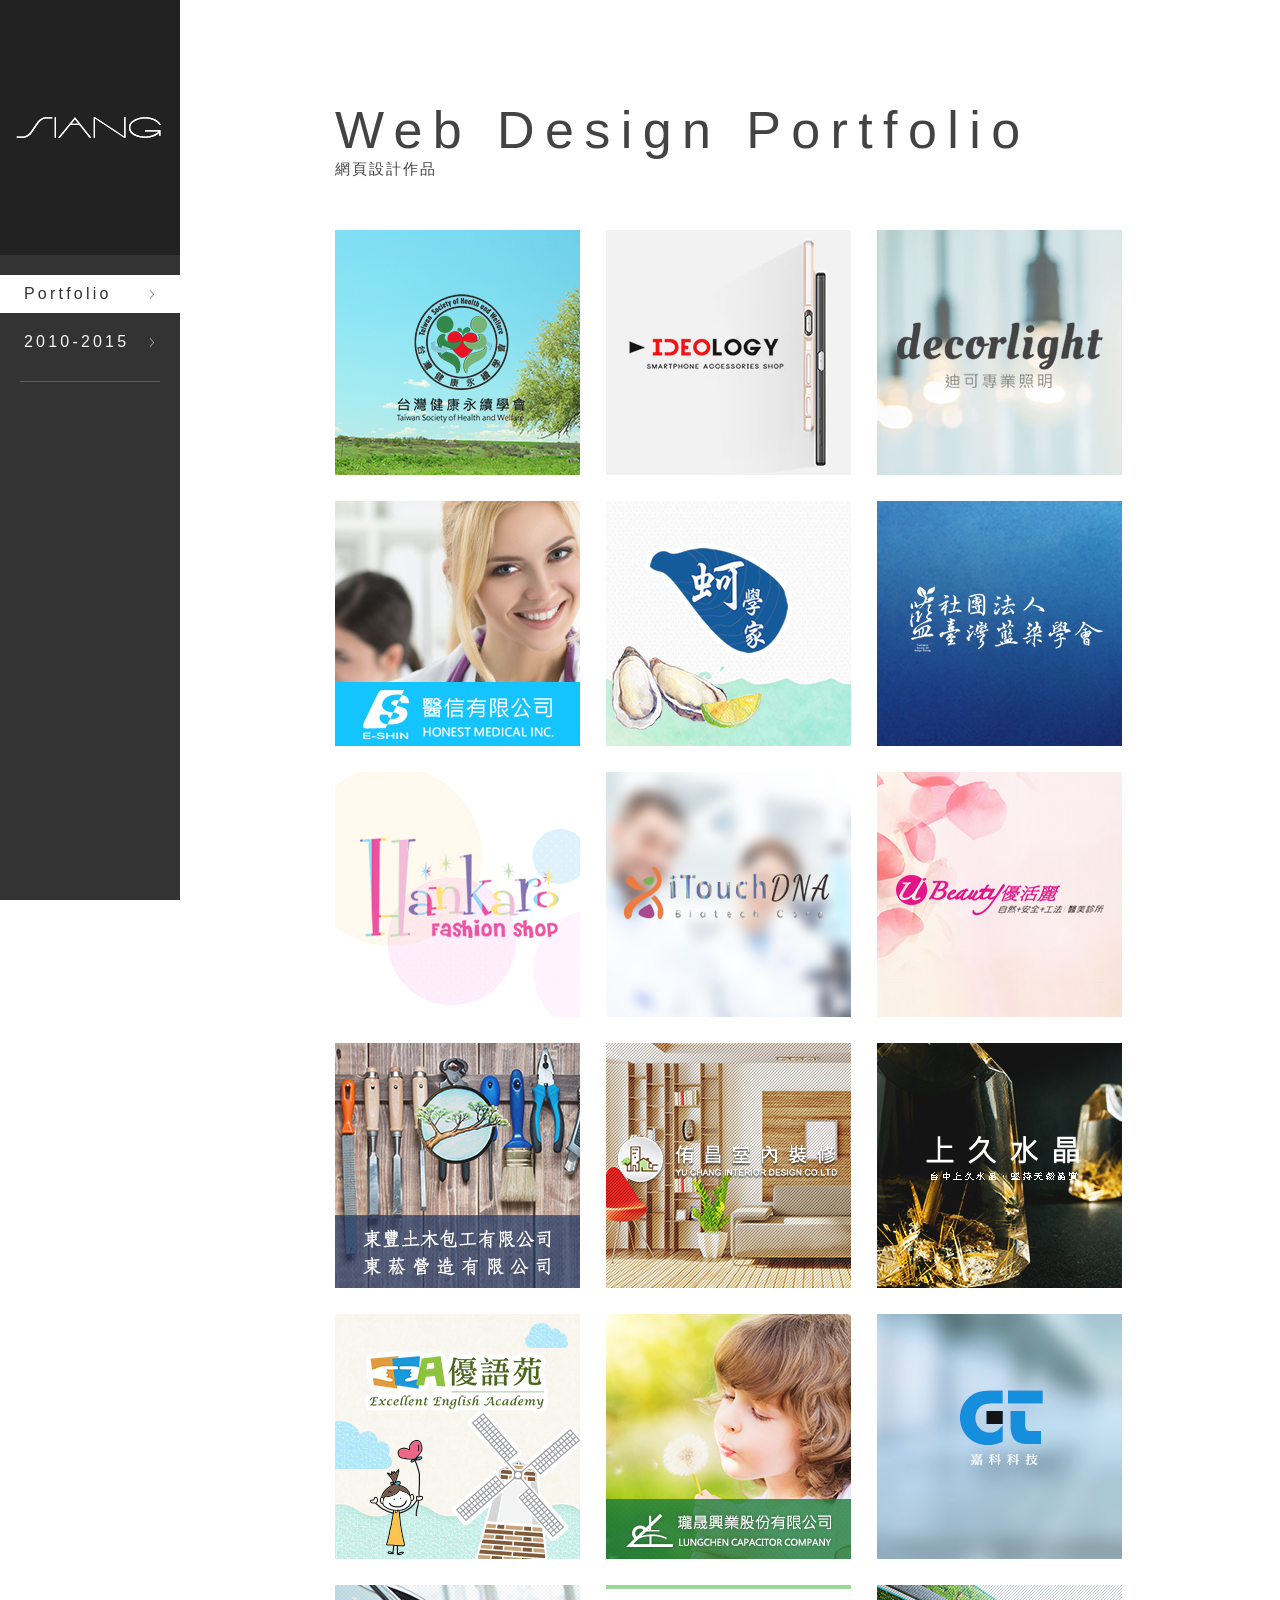
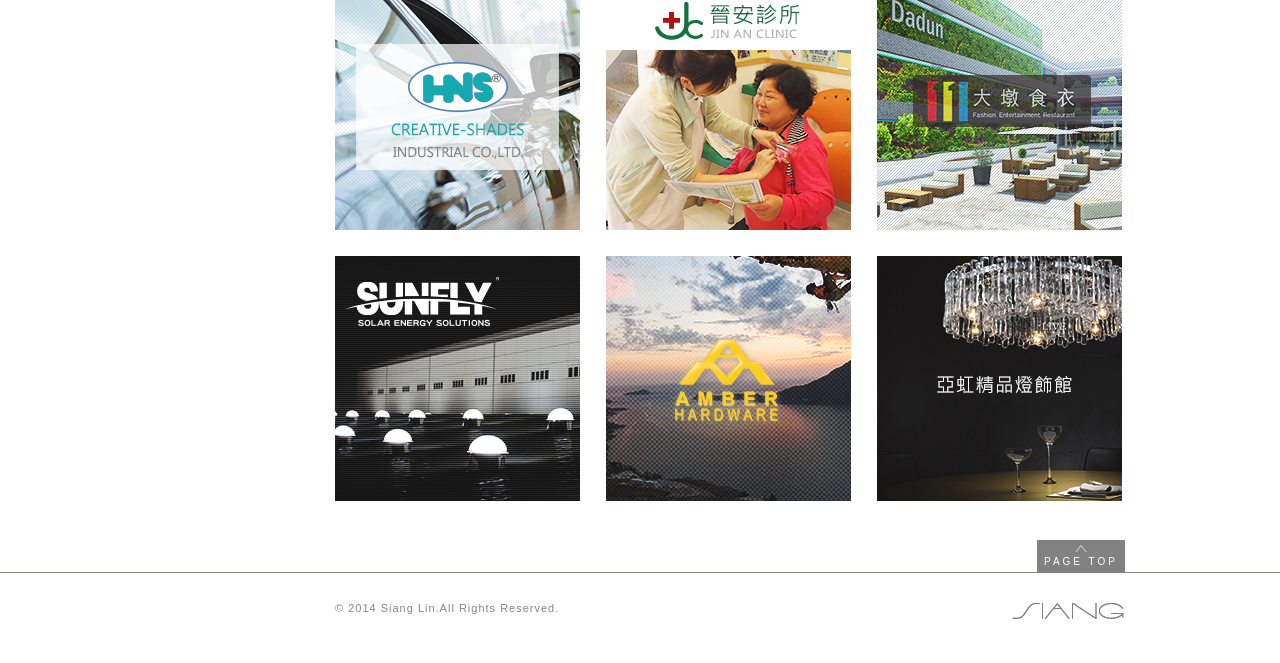
<file: index.html>
<!DOCTYPE html>
<html lang="zh-tw" class="no-js" xmlns="http://www.w3.org/1999/xhtml">

<head>
<meta charset="UTF-8">
<title>Siang網頁設計作品集</title>
<meta name="copyright" content="Siang網頁設計作品集 版權所有. CopyRight © Phoebe Lin. All Rights Reserved." >
<meta name="Author" content="本網站由【Phoebe Lin】設計與製作" >


<link rel="stylesheet" type="text/css" href="css/format.css"  />
<link rel="stylesheet" type="text/css" href="css/creative.css"  />
<link rel='stylesheet' media='screen and (min-width: 641px) and (max-width: 1100px)' href='css/medium.css' />
<link href="css/sp.css" rel="stylesheet" media="screen and (max-width: 640px)" />
<link rel="stylesheet" type="text/css" href="js/lib/jquery.slider.css"  />
<script src="js/lib/jquery-1.9.1.min.js"></script>
<script src="js/jquery.autopager.js"></script>
<script src="js/lib/jquery.slider.js"></script>
<script src="js/lib/jquery.easing.1.3.js"></script>
<script src="js/fadePageMove.js"></script>
<script src="js/itemFadeIn.js"></script>
<script src="js/pagetop.js"></script>
<script src="js/creative.js"></script>
<script src="js/spNav.js"></script>
<script type="text/javascript">
jQuery(function() {
$.autopager({
autoLoad: true,
content: '.creative_contents',
link:'.ajaxLoad a',
load    : function(){
itemFadeIn('.creative_block > li');
},
loadOffset : 600
});
});
</script>
<!--[if lt IE 9]>
<script src="http://html5shiv.googlecode.com/svn/trunk/html5.js"></script>
<![endif]-->


</head>
<body id="Creative">
<div id="Wrapper">
<div id="loadingMask"></div>
<header id="Header" class="clearfix">
    	<h1><a href="index.html">Siang Web Design Portfolio</a></h1>
        <div>
    	<ul id="G_nav_main">
            <li id="G_nav_portfolio"><a href="index.html">Portfolio</a></li>
            <li><a href="2010.html">2010-2015</a></li>
        </ul>
        <span class="line"></span>
        
        </div>
        <p id="sp_nav"><img src="images/format/sp_nav.png" alt="" /></p>
</header>  <!--Container-->
  <div id="Container">
    <div id="Contents_header">
      <h2><span class="title_main">Web Design Portfolio</span> <span class="title_sub">網頁設計作品</span> </h2>
    
    </div>
    
    <!--creative_contents-->
    <div class="creative_contents"> 
      <!--contents_inner-->
      <div  class="contents_inner clearfix">
        <ul class="creative_block clearfix">
        
          <li class="web_box items">
            <div class="creative_images"><img src="images/all/2016/p13.jpg"/></div>
            <div class="comment">
              <p class="title">台灣健康永續學會</p>
              <p class="txt">類別:企業形象網</p>
            </div>
          </li>
          <!--詳細-->
          <div class="creative_detail contents_beige">
            <div  class="contents_inner clearfix">
              <div class="creative_img">
                <div class="slider">
                  <ul class="slides">
                    <li class="slide"><img src="images/2016/13.jpg"/></li>
                  </ul>
                </div>
              </div>
              <p class="title">台灣健康永續學會</p>
              <p class="btn float_r"><a href="http://www.tshw.tw/" target="_blank">網站連結</a></p>
              <p class="txt">類別:企業形象網</p>
              <p class="close"><img src="images/creative/close.png" /></p>
            </div>
          </div>
          <!--詳細-->
          
            <li class="web_box items">
            <div class="creative_images"><img src="images/all/2016/p14.jpg"/></div>
            <div class="comment">
              <p class="title">蓋組商行</p>
              <p class="txt">類別:企業購物網</p>
            </div>
          </li>
          <!--詳細-->
          <div class="creative_detail contents_beige">
            <div  class="contents_inner clearfix">
              <div class="creative_img">
                <div class="slider">
                  <ul class="slides">
                    <li class="slide"><img src="images/2016/14.jpg"/></li>
                    <li class="slide"><img src="images/2016/14-1.jpg"/></li>
                  </ul>
                </div>
              </div>
              <p class="title">蓋組商行</p>
              <!--<p class="btn float_r"><a href="" target="_blank">網站連結</a></p>-->
              <p class="txt">類別:企業購物網</p>
              <p class="close"><img src="images/creative/close.png"/></p>
            </div>
          </div>
          <!--詳細-->
          
          <li class="web_box items">
            <div class="creative_images"><img src="images/all/2016/p15.jpg"/></div>
            <div class="comment">
              <p class="title">迪可專業照明有限公司</p>
              <p class="txt">類別:企業購物網</p>
            </div>
          </li>
          <!--詳細-->
          <div class="creative_detail contents_beige">
            <div  class="contents_inner clearfix">
              <div class="creative_img">
                <div class="slider">
                  <ul class="slides">
                    <li class="slide"><img src="images/2016/15.jpg"/></li>
                    <li class="slide"><img src="images/2016/15-1.jpg"/></li>
                  </ul>
                </div>
              </div>
              <p class="title">迪可專業照明有限公司</p>
              <p class="btn float_r"><a href="http://www.decorlight.com.tw/index.php" target="_blank">網站連結</a></p>
              <p class="txt">類別:企業購物網</p>
              <p class="close"><img src="images/creative/close.png"/></p>
            </div>
          </div>
          <!--詳細-->
          </ul>
          </div>
          </div>

          <!--creative_contents-->
    <div class="creative_contents"> 
      <!--contents_inner-->
      <div  class="contents_inner clearfix">
        <ul class="creative_block clearfix">
        
          <li class="web_box items">
            <div class="creative_images"><img src="images/all/2016/p16.jpg"/></div>
            <div class="comment">
              <p class="title"> 醫信有限公司</p>
              <p class="txt">類別:企業形象網</p>
            </div>
          </li>
          <!--詳細-->
          <div class="creative_detail contents_beige">
            <div  class="contents_inner clearfix">
              <div class="creative_img">
                <div class="slider">
                  <ul class="slides">
                    <li class="slide"><img src="images/2016/16.jpg"/></li>
                  </ul>
                </div>
              </div>
              <p class="title">醫信有限公司</p>
              <p class="btn float_r"><a href="http://www.eshinyu.com.tw/" target="_blank">網站連結</a></p>
              <p class="txt">類別:企業形象網</p>
              <p class="close"><img src="images/creative/close.png" /></p>
            </div>
          </div>
          <!--詳細-->
          
            <li class="web_box items">
            <div class="creative_images"><img src="images/all/2016/p17.jpg"/></div>
            <div class="comment">
              <p class="title">七股蚵學家</p>
              <p class="txt">類別:企業購物網</p>
            </div>
          </li>
          <!--詳細-->
          <div class="creative_detail contents_beige">
            <div  class="contents_inner clearfix">
              <div class="creative_img">
                <div class="slider">
                  <ul class="slides">
                    <li class="slide"><img src="images/2016/17.jpg"/></li>
                    <li class="slide"><img src="images/2016/17-1.jpg"/></li>
                  </ul>
                </div>
              </div>
              <p class="title">七股蚵學家</p>
              <p class="btn float_r"><a href="http://www.qiguoyster.com.tw/" target="_blank">網站連結</a></p>
              <p class="txt">類別:企業購物網</p>
              <p class="close"><img src="images/creative/close.png"/></p>
            </div>
          </div>
          <!--詳細-->
          
          <li class="web_box items">
            <div class="creative_images"><img src="images/all/2016/p18.jpg"/></div>
            <div class="comment">
              <p class="title">社團法人台灣藍染學會</p>
              <p class="txt">類別:企業形象網</p>
            </div>
          </li>
          <!--詳細-->
          <div class="creative_detail contents_beige">
            <div  class="contents_inner clearfix">
              <div class="creative_img">
                <div class="slider">
                  <ul class="slides">
                    <li class="slide"><img src="images/2016/18.jpg"/></li>
                  </ul>
                </div>
              </div>
              <p class="title">社團法人台灣藍染學會</p>
              <!--<p class="btn float_r"><a href="" target="_blank">網站連結</a></p>-->
              <p class="txt">類別:企業形象網</p>
              <p class="close"><img src="images/creative/close.png"/></p>
            </div>
          </div>
          <!--詳細-->
          </ul>
          </div>
          </div>

          <!--creative_contents-->
    <div class="creative_contents"> 
      <!--contents_inner-->
      <div  class="contents_inner clearfix">
        <ul class="creative_block clearfix">
        
          <li class="web_box items">
            <div class="creative_images"><img src="images/all/2016/p19.jpg"/></div>
            <div class="comment">
              <p class="title">HANKARO FASHION SHOP</p>
              <p class="txt">類別:企業購物網</p>
            </div>
          </li>
          <!--詳細-->
          <div class="creative_detail contents_beige">
            <div  class="contents_inner clearfix">
              <div class="creative_img">
                <div class="slider">
                  <ul class="slides">
                    <li class="slide"><img src="images/2016/19.jpg"/></li>
                    <li class="slide"><img src="images/2016/19-1.jpg"/></li>
                  </ul>
                </div>
              </div>
              <p class="title">HANKARO FASHION SHOP</p>
              <p class="btn float_r"><a href="http://www.hankarogift.com/index.php" target="_blank">網站連結</a></p>
              <p class="txt">類別:企業購物網</p>
              <p class="close"><img src="images/creative/close.png" /></p>
            </div>
          </div>
          <!--詳細-->
          
            <li class="web_box items">
            <div class="creative_images"><img src="images/all/2016/p20.jpg"/></div>
            <div class="comment">
              <p class="title">Now iTouch Calm</p>
              <p class="txt">類別:企業形象網</p>
            </div>
          </li>
          <!--詳細-->
          <div class="creative_detail contents_beige">
            <div  class="contents_inner clearfix">
              <div class="creative_img">
                <div class="slider">
                  <ul class="slides">
                    <li class="slide"><img src="images/2016/20.jpg"/></li>
                    <li class="slide"><img src="images/2016/20-1.jpg"/></li>
                  </ul>
                </div>
              </div>
              <p class="title">Now iTouch Calm</p>
              <!--<p class="btn float_r"><a href="" target="_blank">網站連結</a></p>-->
              <p class="txt">類別:企業形象網</p>
              <p class="close"><img src="images/creative/close.png"/></p>
            </div>
          </div>
          <!--詳細-->
          
          <li class="web_box items">
            <div class="creative_images"><img src="images/all/2016/p21.jpg"/></div>
            <div class="comment">
              <p class="title">優活麗診所</p>
              <p class="txt">類別:企業形象網</p>
            </div>
          </li>
          <!--詳細-->
          <div class="creative_detail contents_beige">
            <div  class="contents_inner clearfix">
              <div class="creative_img">
                <div class="slider">
                  <ul class="slides">
                    <li class="slide"><img src="images/2016/21.jpg"/></li>
                    <li class="slide"><img src="images/2016/21-1.jpg"/></li>
                  </ul>
                </div>
              </div>
              <p class="title">優活麗診所</p>
              <!--<p class="btn float_r"><a href="" target="_blank">網站連結</a></p>-->
              <p class="txt">類別:企業形象網</p>
              <p class="close"><img src="images/creative/close.png"/></p>
            </div>
          </div>
          <!--詳細-->
          </ul>
          </div>
          </div>

    <!--creative_contents-->
    <div class="creative_contents"> 
      <!--contents_inner-->
      <div  class="contents_inner clearfix">
        <ul class="creative_block clearfix">
        
          <li class="web_box items">
            <div class="creative_images"><img src="images/all/2016/p1.jpg"/></div>
            <div class="comment">
              <p class="title">東豐土木包工有限公司</p>
              <p class="txt">類別:企業形象網</p>
            </div>
          </li>
          <!--詳細-->
          <div class="creative_detail contents_beige">
            <div  class="contents_inner clearfix">
              <div class="creative_img">
                <div class="slider">
                  <ul class="slides">
                    <li class="slide"><img src="images/2016/01.jpg"/></li>
                    <li class="slide"><img src="images/2016/01-1.jpg"/></li>
                  </ul>
                </div>
              </div>
              <p class="title">東豐土木包工有限公司</p>
              <p class="btn float_r"><a href="http://www.dong-song.com" target="_blank">網站連結</a></p>
              <p class="txt">類別:企業形象網</p>
              <p class="close"><img src="images/creative/close.png" /></p>
            </div>
          </div>
          <!--詳細-->
          
            <li class="web_box items">
            <div class="creative_images"><img src="images/all/2016/p2.jpg"/></div>
            <div class="comment">
              <p class="title">侑昌室內裝修</p>
              <p class="txt">類別:企業形象網</p>
            </div>
          </li>
          <!--詳細-->
          <div class="creative_detail contents_beige">
            <div  class="contents_inner clearfix">
              <div class="creative_img">
                <div class="slider">
                  <ul class="slides">
                    <li class="slide"><img src="images/2016/02.jpg"/></li>
                    <li class="slide"><img src="images/2016/02-1.jpg"/></li>
                  </ul>
                </div>
              </div>
              <p class="title">侑昌室內裝修</p>
              <p class="btn float_r"><a href="http://www.yu-c.com.tw/" target="_blank">網站連結</a></p>
              <p class="txt">類別:企業形象網</p>
              <p class="close"><img src="images/creative/close.png"/></p>
            </div>
          </div>
          <!--詳細-->
          
          <li class="web_box items">
            <div class="creative_images"><img src="images/all/2016/p3.jpg"/></div>
            <div class="comment">
              <p class="title">上久水晶</p>
              <p class="txt">類別:企業形象網</p>
            </div>
          </li>
          <!--詳細-->
          <div class="creative_detail contents_beige">
            <div  class="contents_inner clearfix">
              <div class="creative_img">
                <div class="slider">
                  <ul class="slides">
                    <li class="slide"><img src="images/2016/03.jpg"/></li>
                    <li class="slide"><img src="images/2016/03-1.jpg"/></li>
                  </ul>
                </div>
              </div>
              <p class="title">上久水晶</p>
              <p class="btn float_r"><a href="http://www.19.com.tw/" target="_blank">網站連結</a></p>
              <p class="txt">類別:企業形象網</p>
              <p class="close"><img src="images/creative/close.png"/></p>
            </div>
          </div>
          <!--詳細-->
          </ul>
          </div>
          </div>
          
          
          <!--creative_contents-->
    <div class="creative_contents"> 
      <!--contents_inner-->
      <div  class="contents_inner clearfix">
        <ul class="creative_block clearfix">
        
          <li class="web_box items">
            <div class="creative_images"><img src="images/all/2016/p4.jpg"/></div>
            <div class="comment">
              <p class="title">EEA優語苑</p>
              <p class="txt">類別:企業形象網</p>
            </div>
          </li>
          <!--詳細-->
          <div class="creative_detail contents_beige">
            <div  class="contents_inner clearfix">
              <div class="creative_img">
                <div class="slider">
                  <ul class="slides">
                    <li class="slide"><img src="images/2016/04.jpg"/></li>
                    <li class="slide"><img src="images/2016/04-1.jpg"/></li>
                  </ul>
                </div>
              </div>
              <p class="title">EEA優語苑</p>
              <p class="btn float_r"><a href="http://www.bruceabc.com/" target="_blank">網站連結</a></p>
              <p class="txt">類別:企業形象網</p>
              <p class="close"><img src="images/creative/close.png" /></p>
            </div>
          </div>
          <!--詳細-->
          
            <li class="web_box items">
            <div class="creative_images"><img src="images/all/2016/p5.jpg"/></div>
            <div class="comment">
              <p class="title">瓏晟興業股份有限公司</p>
              <p class="txt">類別:企業形象網</p>
            </div>
          </li>
          <!--詳細-->
          <div class="creative_detail contents_beige">
            <div  class="contents_inner clearfix">
              <div class="creative_img">
                <div class="slider">
                  <ul class="slides">
                    <li class="slide"><img src="images/2016/05.jpg"/></li>
                  </ul>
                </div>
              </div>
              <p class="title">瓏晟興業股份有限公司</p>
              <!--<p class="btn float_r"><a href="" target="_blank">網站連結</a></p>-->
              <p class="txt">類別:企業形象網</p>
              <p class="close"><img src="images/creative/close.png"/></p>
            </div>
          </div>
          <!--詳細-->
          
          <li class="web_box items">
            <div class="creative_images"><img src="images/all/2016/p6.jpg"/></div>
            <div class="comment">
              <p class="title">嘉科科技有限公司</p>
              <p class="txt">類別:企業形象網</p>
            </div>
          </li>
          <!--詳細-->
          <div class="creative_detail contents_beige">
            <div  class="contents_inner clearfix">
              <div class="creative_img">
                <div class="slider">
                  <ul class="slides">
                    <li class="slide"><img src="images/2016/06.jpg"/></li>
                    <li class="slide"><img src="images/2016/06-1.jpg"/></li>
                  </ul>
                </div>
              </div>
              <p class="title">嘉科科技有限公司</p>
             <!-- <p class="btn float_r"><a href="" target="_blank">網站連結</a></p>-->
              <p class="txt">類別:企業形象網</p>
              <p class="close"><img src="images/creative/close.png"/></p>
            </div>
          </div>
          <!--詳細-->
          </ul>
          </div>
          </div>
          
             <!--creative_contents-->
    <div class="creative_contents"> 
      <!--contents_inner-->
      <div  class="contents_inner clearfix">
        <ul class="creative_block clearfix">
        
          <li class="web_box items">
            <div class="creative_images"><img src="images/all/2016/p7.jpg"/></div>
            <div class="comment">
              <p class="title">漢士工業股份有限公司</p>
              <p class="txt">類別:企業形象網</p>
            </div>
          </li>
          <!--詳細-->
          <div class="creative_detail contents_beige">
            <div  class="contents_inner clearfix">
              <div class="creative_img">
                <div class="slider">
                  <ul class="slides">
                    <li class="slide"><img src="images/2016/07.jpg"/></li>
                    <li class="slide"><img src="images/2016/07-1.jpg"/></li>
                  </ul>
                </div>
              </div>
              <p class="title">漢士工業股份有限公司</p>
              <!--<p class="btn float_r"><a href="" target="_blank">網站連結</a></p>-->
              <p class="txt">類別:企業形象網</p>
              <p class="close"><img src="images/creative/close.png" /></p>
            </div>
          </div>
          <!--詳細-->
          
            <li class="web_box items">
            <div class="creative_images"><img src="images/all/2016/p8.jpg"/></div>
            <div class="comment">
              <p class="title">晉安診所</p>
              <p class="txt">類別:企業形象網</p>
            </div>
          </li>
          <!--詳細-->
          <div class="creative_detail contents_beige">
            <div  class="contents_inner clearfix">
              <div class="creative_img">
                <div class="slider">
                  <ul class="slides">
                    <li class="slide"><img src="images/2016/08.jpg"/></li>
                    <li class="slide"><img src="images/2016/08-1.jpg"/></li>
                  </ul>
                </div>
              </div>
              <p class="title">晉安診所</p>
              <!--<p class="btn float_r"><a href="" target="_blank">網站連結</a></p>-->
              <p class="txt">類別:企業形象網</p>
              <p class="close"><img src="images/creative/close.png"/></p>
            </div>
          </div>
          <!--詳細-->
          
          <li class="web_box items">
            <div class="creative_images"><img src="images/all/2016/p9.jpg"/></div>
            <div class="comment">
              <p class="title">大墩食衣生活產業股份有限公司</p>
              <p class="txt">類別:企業形象網</p>
            </div>
          </li>
          <!--詳細-->
          <div class="creative_detail contents_beige">
            <div  class="contents_inner clearfix">
              <div class="creative_img">
                <div class="slider">
                  <ul class="slides">
                    <li class="slide"><img src="images/2016/09.jpg"/></li>
                  </ul>
                </div>
              </div>
              <p class="title">大墩食衣生活產業股份有限公司</p>
             <!-- <p class="btn float_r"><a href="" target="_blank">網站連結</a></p>-->
              <p class="txt">類別:企業形象網</p>
              <p class="close"><img src="images/creative/close.png"/></p>
            </div>
          </div>
          <!--詳細-->
          </ul>
          </div>
          </div>
          
          
          
               <!--creative_contents-->
    <div class="creative_contents"> 
      <!--contents_inner-->
      <div  class="contents_inner clearfix">
        <ul class="creative_block clearfix">
        
          <li class="web_box items">
            <div class="creative_images"><img src="images/all/2016/p10.jpg"/></div>
            <div class="comment">
              <p class="title">陽昇綠能科技股份有限公司</p>
              <p class="txt">類別:企業形象網</p>
            </div>
          </li>
          <!--詳細-->
          <div class="creative_detail contents_beige">
            <div  class="contents_inner clearfix">
              <div class="creative_img">
                <div class="slider">
                  <ul class="slides">
                    <li class="slide"><img src="images/2016/10.jpg"/></li>
                    <li class="slide"><img src="images/2016/10-1.jpg"/></li>
                  </ul>
                </div>
              </div>
              <p class="title">陽昇綠能科技股份有限公司</p>
              <p class="btn float_r"><a href="http://www.sunfly-solar.com/" target="_blank">網站連結</a></p>
              <p class="txt">類別:企業形象網</p>
              <p class="close"><img src="images/creative/close.png" /></p>
            </div>
          </div>
          <!--詳細-->
          
          <li class="web_box items">
            <div class="creative_images"><img src="images/all/2016/p11.jpg"/></div>
            <div class="comment">
              <p class="title">永東泰有限公司</p>
              <p class="txt">類別:企業形象網</p>
            </div>
          </li>
          <!--詳細-->
          <div class="creative_detail contents_beige">
            <div  class="contents_inner clearfix">
              <div class="creative_img">
                <div class="slider">
                  <ul class="slides">
                    <li class="slide"><img src="images/2016/11.jpg"/></li>
                    <li class="slide"><img src="images/2016/11-1.jpg"/></li>
                  </ul>
                </div>
              </div>
              <p class="title">永東泰有限公司</p>
              <!--<p class="btn float_r"><a href="" target="_blank">網站連結</a></p>-->
              <p class="txt">類別:企業形象網</p>
              <p class="close"><img src="images/creative/close.png" /></p>
            </div>
          </div>
          <!--詳細-->
          
          <li class="web_box items">
            <div class="creative_images"><img src="images/all/2016/p12.jpg"/></div>
            <div class="comment">
              <p class="title">亞虹精品燈飾館</p>
              <p class="txt">類別:企業形象網</p>
            </div>
          </li>
          <!--詳細-->
          <div class="creative_detail contents_beige">
            <div  class="contents_inner clearfix">
              <div class="creative_img">
                <div class="slider">
                  <ul class="slides">
                    <li class="slide"><img src="images/2016/12.jpg"/></li>
                    <li class="slide"><img src="images/2016/12-1.jpg"/></li>
                  </ul>
                </div>
              </div>
              <p class="title">亞虹精品燈飾館</p>
              <p class="btn float_r"><a href="http://www.yahung-light.com.tw/" target="_blank">網站連結</a></p>
              <p class="txt">類別:企業形象網</p>
              <p class="close"><img src="images/creative/close.png" /></p>
            </div>
          </div>
          <!--詳細-->
          
          </ul>
          </div>
          </div>
          
          
    
    
    
    
    
   
    
    
    </div>
    <!--/Container-->
      <footer id="Footer">
    	<div id="Footer_inner">
            <div id="Page_top"><p><a href="#">PAGE TOP</a></p></div>
            <p class="copy_right">© 2014 Siang Lin.All Rights Reserved.</p>
        </div>
    </footer> </div>
    
    </body>

</html>
</file>
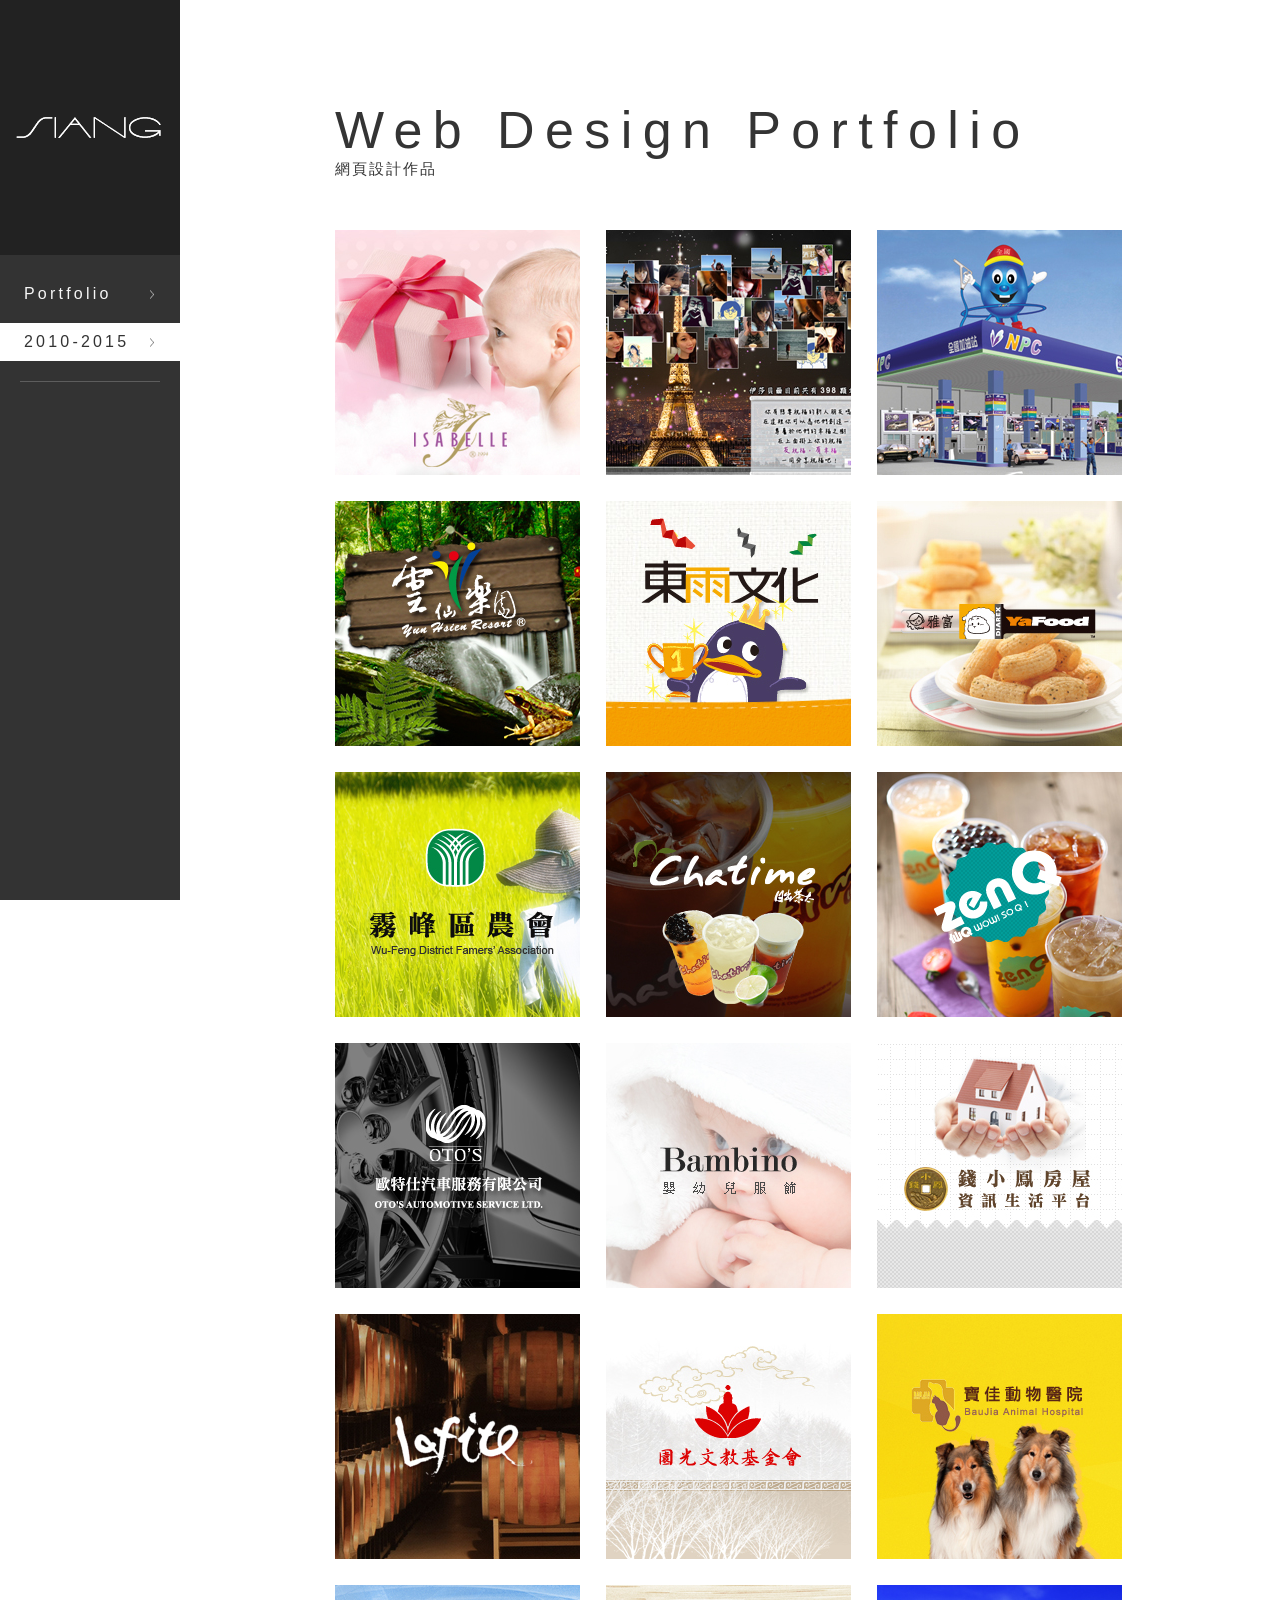
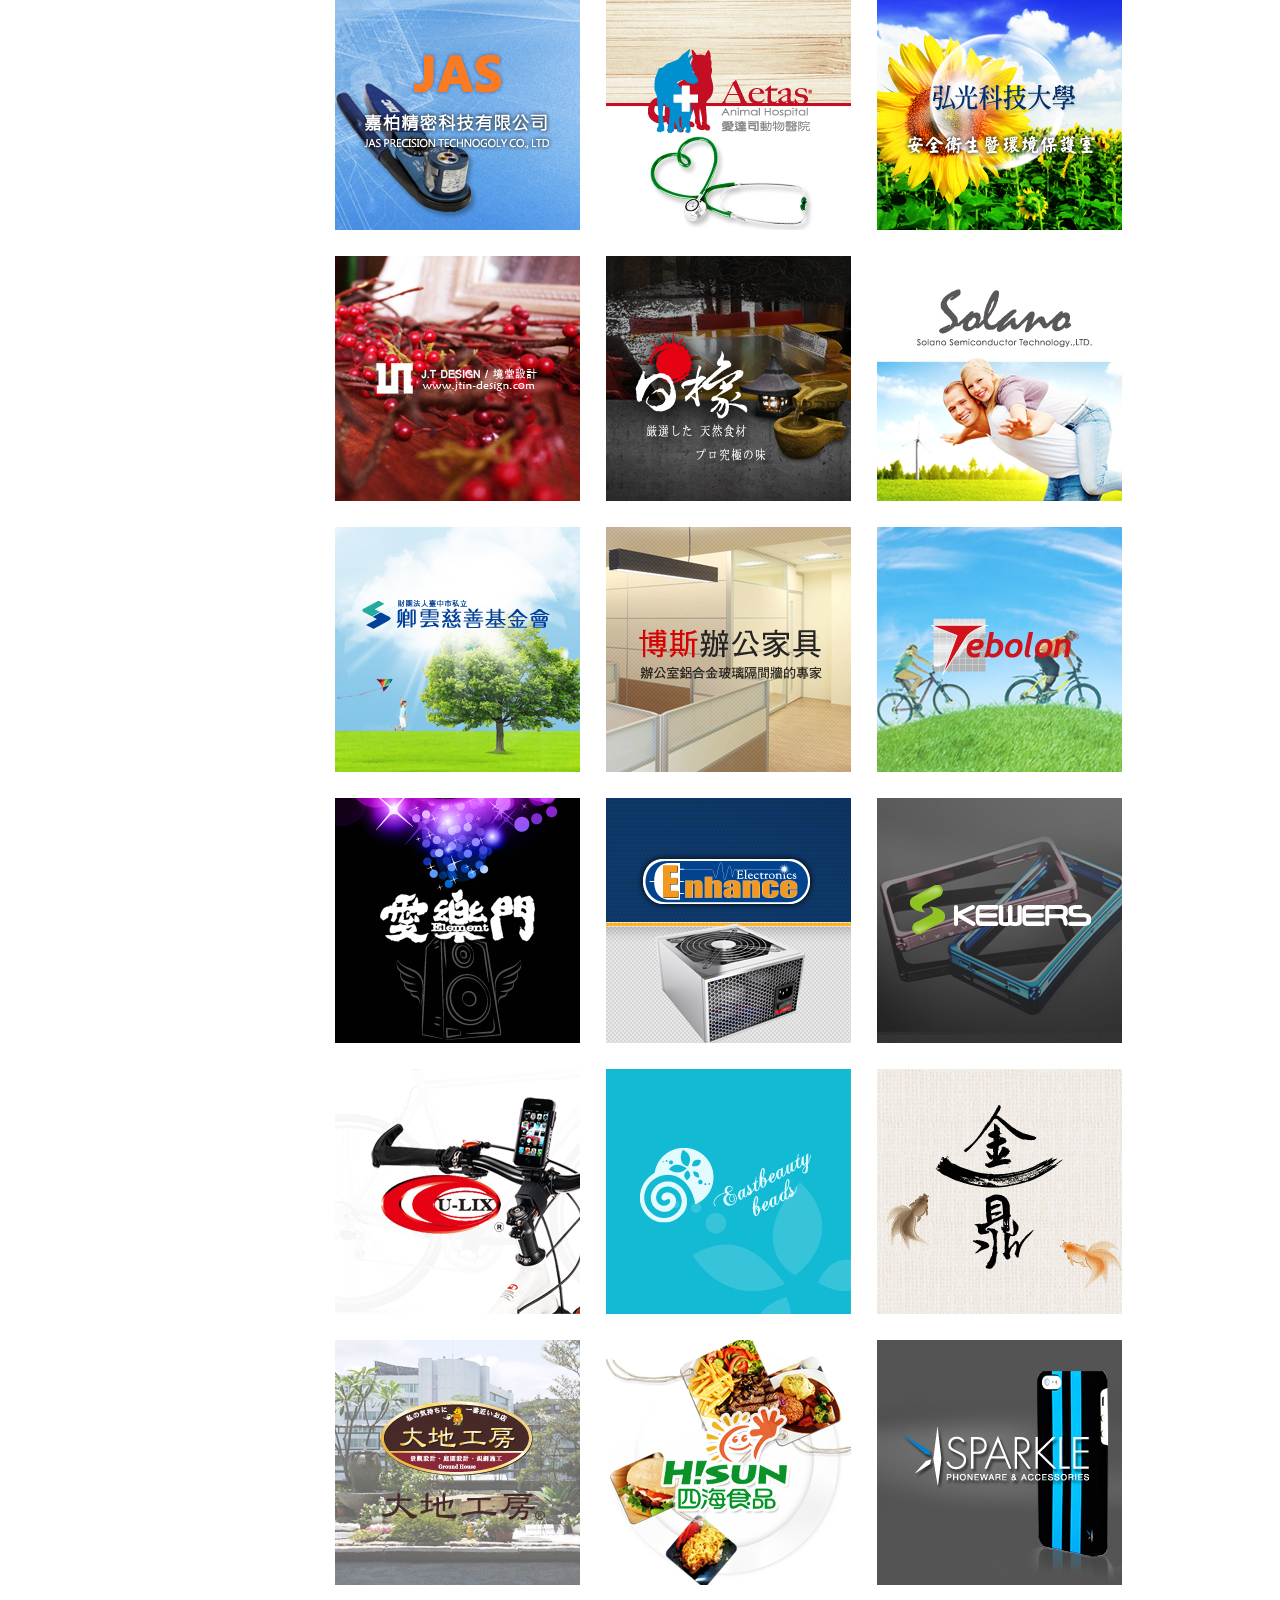
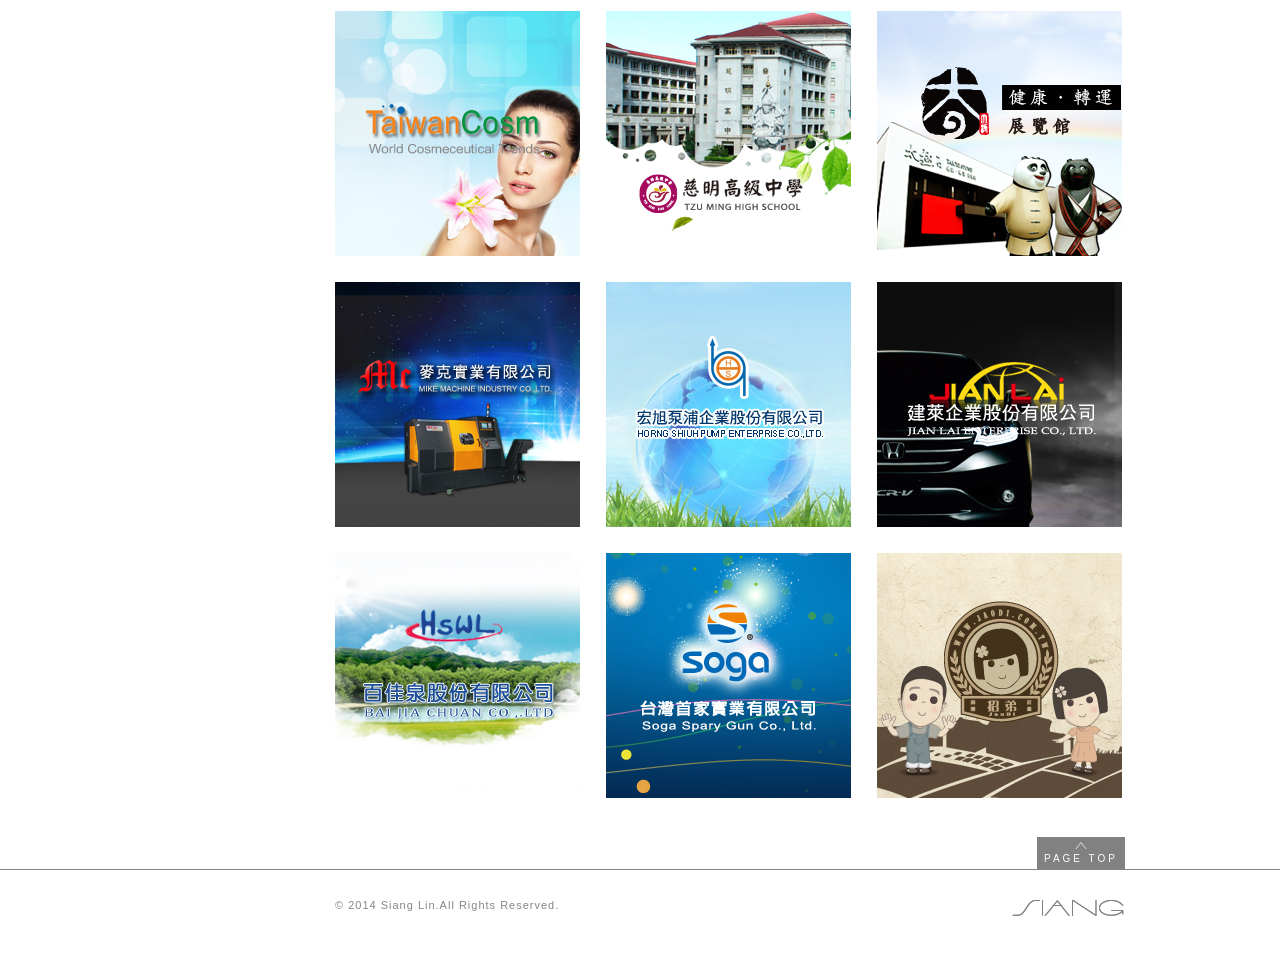
<file: 2010.html>
<!DOCTYPE html>
<html lang="zh-tw" class="no-js" xmlns="http://www.w3.org/1999/xhtml">

<head>
<meta charset="UTF-8">
<title>Siang網頁設計作品集</title>
<meta name="copyright" content="Siang網頁設計作品集 版權所有. CopyRight © Phoebe Lin. All Rights Reserved." >
<meta name="Author" content="本網站由【Phoebe Lin】設計與製作" >


<link rel="stylesheet" type="text/css" href="css/format.css"  />
<link rel="stylesheet" type="text/css" href="css/creative.css"  />
<link rel='stylesheet' media='screen and (min-width: 641px) and (max-width: 1100px)' href='css/medium.css' />
<link href="css/sp.css" rel="stylesheet" media="screen and (max-width: 640px)" />
<link rel="stylesheet" type="text/css" href="js/lib/jquery.slider.css"  />
<script src="js/lib/jquery-1.9.1.min.js"></script>
<script src="js/jquery.autopager.js"></script>
<script src="js/lib/jquery.slider.js"></script>
<script src="js/lib/jquery.easing.1.3.js"></script>
<script src="js/fadePageMove.js"></script>
<script src="js/itemFadeIn.js"></script>
<script src="js/pagetop.js"></script>
<script src="js/creative.js"></script>
<script src="js/spNav.js"></script>
<script type="text/javascript">
jQuery(function() {
$.autopager({
autoLoad: true,
content: '.creative_contents',
link:'.ajaxLoad a',
load    : function(){
itemFadeIn('.creative_block > li');
},
loadOffset : 600
});
});
</script>
<!--[if lt IE 9]>
<script src="http://html5shiv.googlecode.com/svn/trunk/html5.js"></script>
<![endif]-->


</head>
<body id="Creative">
<div id="Wrapper">
<div id="loadingMask"></div>
<header id="Header" class="clearfix">
    	<h1><a href="index.html">Siang Web Design Portfolio</a></h1>
        <div>
    	<ul id="G_nav_main">
            <li><a href="index.html">Portfolio</a></li>
            <li id="G_nav_portfolio"><a href="2010.html">2010-2015</a></li>
        </ul>
        <span class="line"></span>
        
        </div>
        <p id="sp_nav"><img src="images/format/sp_nav.png" alt="" /></p>
</header>  <!--Container-->
  <div id="Container">
    <div id="Contents_header">
      <h2><span class="title_main">Web Design Portfolio</span> <span class="title_sub">網頁設計作品</span> </h2>
    
    </div>
    <!--creative_contents-->
    <div class="creative_contents"> 
      <!--contents_inner-->
      <div  class="contents_inner clearfix">
        <ul class="creative_block clearfix">
        
          <li class="web_box items">
            <div class="creative_images"><img src="images/all/portfolio/p1.jpg"/></div>
            <div class="comment">
              <p class="title">伊莎貝爾-孕媽咪試吃兌換專區</p>
              <p class="txt">類別:活動網站</p>
            </div>
          </li>
          <!--詳細-->
          <div class="creative_detail contents_beige">
            <div  class="contents_inner clearfix">
              <div class="creative_img">
                <div class="slider">
                  <ul class="slides">
                    <li class="slide"><img src="images/portfolio/01.jpg"/></li>
                    <li class="slide"><img src="images/portfolio/01-1.jpg"/></li>
                  </ul>
                </div>
              </div>
              <p class="title">伊莎貝爾-孕媽咪試吃兌換專區</p>
              <!--<p class="btn float_r"><a href="#" target="_blank">網站連結</a></p>-->
              <p class="txt">類別:活動網站</p>
              <p class="close"><img src="images/creative/close.png" /></p>
            </div>
          </div>
          <!--詳細-->
          
            <li class="web_box items">
            <div class="creative_images"><img src="images/all/portfolio/p2.jpg"/></div>
            <div class="comment">
              <p class="title">伊莎貝爾-百萬嫁禮好運抽-幸福樹</p>
              <p class="txt">類別:活動網站</p>
            </div>
          </li>
          <!--詳細-->
          <div class="creative_detail contents_beige">
            <div  class="contents_inner clearfix">
              <div class="creative_img">
                <div class="slider">
                  <ul class="slides">
                    <li class="slide"><img src="images/portfolio/02.jpg"/></li>
                    <li class="slide"><img src="images/portfolio/02-1.jpg"/></li>
                    <li class="slide"><img src="images/portfolio/02-2.jpg"/></li>
                  </ul>
                </div>
              </div>
              <p class="title">伊莎貝爾-百萬嫁禮好運抽-幸福樹</p>
              <!--<p class="btn float_r"><a href="#" target="_blank">網站連結</a></p>-->
              <p class="txt">類別:活動網站</p>
              <p class="close"><img src="images/creative/close.png"/></p>
            </div>
          </div>
          <!--詳細-->
          
          <li class="web_box items">
            <div class="creative_images"><img src="images/all/portfolio/p3.jpg"/></div>
            <div class="comment">
              <p class="title">全國加油站</p>
              <p class="txt">類別:企業形象網</p>
            </div>
          </li>
          <!--詳細-->
          <div class="creative_detail contents_beige">
            <div  class="contents_inner clearfix">
              <div class="creative_img">
                <div class="slider">
                  <ul class="slides">
                    <li class="slide"><img src="images/portfolio/03.jpg"/></li>
                    <li class="slide"><img src="images/portfolio/03-1.jpg"/></li>
                  </ul>
                </div>
              </div>
              <p class="title">全國加油站</p>
              <p class="btn float_r"><a href="http://www.npcgas.com.tw/corp/" target="_blank">網站連結</a></p>
              <p class="txt">類別:企業形象網</p>
              <p class="close"><img src="images/creative/close.png"/></p>
            </div>
          </div>
          <!--詳細-->
          </ul>
          </div>
          </div>
          
          <!--creative_contents-->
    <div class="creative_contents"> 
      <!--contents_inner-->
      <div  class="contents_inner clearfix">
        <ul class="creative_block clearfix">
          
          <li class="web_box items">
            <div class="creative_images"><img src="images/all/portfolio/p4.jpg"/></div>
            <div class="comment">
              <p class="title">雲仙樂園</p>
              <p class="txt">類別:企業形象網</p>
            </div>
          </li>
          <!--詳細-->
          <div class="creative_detail contents_beige">
            <div  class="contents_inner clearfix">
              <div class="creative_img">
                <div class="slider">
                  <ul class="slides">
                    <li class="slide"><img src="images/portfolio/04.jpg"/></li>
                    <li class="slide"><img src="images/portfolio/04-1.jpg"/></li>
                  </ul>
                </div>
              </div>
              <p class="title">雲仙樂園</p>
              <p class="btn float_r"><a href="http://www.yun-hsien.com.tw/" target="_blank">網站連結</a></p>
              <p class="txt">類別:企業形象網</p>
              <p class="close"><img src="images/creative/close.png"/></p>
            </div>
          </div>
          <!--詳細-->
          
          <li class="web_box items">
            <div class="creative_images"><img src="images/all/portfolio/p5.jpg"/></div>
            <div class="comment">
              <p class="title">東雨文化事業有限公司</p>
              <p class="txt">類別:企業購物網</p>
            </div>
          </li>
          <!--詳細-->
          <div class="creative_detail contents_beige">
            <div  class="contents_inner clearfix">
              <div class="creative_img">
                <div class="slider">
                  <ul class="slides">
                    <li class="slide"><img src="images/portfolio/05.jpg"/></li>
                    <li class="slide"><img src="images/portfolio/05-1.jpg"/></li>
                  </ul>
                </div>
              </div>
              <p class="title">東雨文化事業有限公司</p>
              <p class="btn float_r"><a href="http://child.kingin.com.tw/" target="_blank">網站連結</a></p>
              <p class="txt">類別:企業購物網</p>
              <p class="close"><img src="images/creative/close.png"/></p>
            </div>
          </div>
          <!--詳細-->
          
          <li class="web_box items">
            <div class="creative_images"><img src="images/all/portfolio/p6.jpg" /></div>
            <div class="comment">
              <p class="title">雅富優質食品</p>
              <p class="txt">類別:企業購物網</p>
            </div>
          </li>
          <!--詳細-->
          <div class="creative_detail contents_beige">
            <div  class="contents_inner clearfix">
              <div class="creative_img">
                <div class="slider">
                  <ul class="slides">
                    <li class="slide"><img src="images/portfolio/06.jpg"/></li>
                    <li class="slide"><img src="images/portfolio/06-1.jpg"/></li>
                  </ul>
                </div>
              </div>
              <p class="title">雅富優質食品</p>
              <p class="btn float_r"><a href="http://www.yafood.com.tw/" target="_blank">網站連結</a></p>
              <p class="txt">類別:企業購物網</p>
              <p class="close"><img src="images/creative/close.png"/></p>
            </div>
          </div>
          <!--詳細-->
          
          
          </ul>
          </div>
          </div>
          
          <!--creative_contents-->
    <div class="creative_contents"> 
      <!--contents_inner-->
      <div  class="contents_inner clearfix">
        <ul class="creative_block clearfix">
        
          <li class="web_box items">
            <div class="creative_images"><img src="images/all/portfolio/p7.jpg" /></div>
            <div class="comment">
              <p class="title">霧峰區農會</p>
              <p class="txt">類別:企業形象網</p>
            </div>
          </li>
          <!--詳細-->
          <div class="creative_detail contents_beige">
            <div  class="contents_inner clearfix">
              <div class="creative_img">
                <div class="slider">
                  <ul class="slides">
                    <li class="slide"><img src="images/portfolio/07.jpg"/></li>
                    <li class="slide"><img src="images/portfolio/07-1.jpg"/></li>
                  </ul>
                </div>
              </div>
              <p class="title">霧峰區農會</p>
              <p class="btn float_r"><a href="http://www.wffa.org.tw/" target="_blank">網站連結</a></p>
              <p class="txt">類別:企業形象網</p>
              <p class="close"><img src="images/creative/close.png"/></p>
            </div>
          </div>
          <!--詳細-->
          
          <li class="web_box items">
            <div class="creative_images"><img src="images/all/portfolio/p8.jpg" /></div>
            <div class="comment">
              <p class="title">日出茶太Chatime</p>
              <p class="txt">類別:企業形象網</p>
            </div>
          </li>
          <!--詳細-->
          <div class="creative_detail contents_beige">
            <div  class="contents_inner clearfix">
              <div class="creative_img">
                <div class="slider">
                  <ul class="slides">
                    <li class="slide"><img src="images/portfolio/08.jpg"/></li>
                    <li class="slide"><img src="images/portfolio/08-1.jpg"/></li>
                  </ul>
                </div>
              </div>
              <p class="title">日出茶太Chatime</p>
              <p class="btn float_r"><a href="http://www.tea-time.com.tw/" target="_blank">網站連結</a></p>
              <p class="txt">類別:企業形象網</p>
              <p class="close"><img src="images/creative/close.png"/></p>
            </div>
          </div>
          <!--詳細-->
          
          <li class="web_box items">
            <div class="creative_images"><img src="images/all/portfolio/p9.jpg"/></div>
            <div class="comment">
              <p class="title">仙Q甜品</p>
              <p class="txt">類別:企業形象網</p>
            </div>
          </li>
          <!--詳細-->
          <div class="creative_detail contents_beige">
            <div  class="contents_inner clearfix">
              <div class="creative_img">
                <div class="slider">
                  <ul class="slides">
                    <li class="slide"><img src="images/portfolio/09.jpg"/></li>
                    <li class="slide"><img src="images/portfolio/09-1.jpg"/></li>
                  </ul>
                </div>
              </div>
              <p class="title">仙Q甜品</p>
              <p class="btn float_r"><a href="http://www.izenq.com.tw/" target="_blank">網站連結</a></p>
              <p class="txt">類別:企業形象網</p>
              <p class="close"><img src="images/creative/close.png"/></p>
            </div>
          </div>
          <!--詳細-->
          
          </ul>
          </div>
          </div>
          
          <!--creative_contents-->
    <div class="creative_contents"> 
      <!--contents_inner-->
      <div  class="contents_inner clearfix">
        <ul class="creative_block clearfix">
        
          
          <li class="web_box items">
            <div class="creative_images"><img src="images/all/portfolio/p10.jpg"/></div>
            <div class="comment">
              <p class="title">歐特仕汽車服務有限公司</p>
              <p class="txt">類別:企業形象網</p>
            </div>
          </li>
          <!--詳細-->
          <div class="creative_detail contents_beige">
            <div  class="contents_inner clearfix">
              <div class="creative_img">
                <div class="slider">
                  <ul class="slides">
                    <li class="slide"><img src="images/portfolio/10.jpg"/></li>
                    <li class="slide"><img src="images/portfolio/10-1.jpg" /></li>
                  </ul>
                </div>
              </div>
              <p class="title">歐特仕汽車服務有限公司</p>
              <!--<p class="btn float_r"><a href="#" target="_blank">網站連結</a></p>-->
              <p class="txt">類別:企業形象網</p>
              <p class="close"><img src="images/creative/close.png"/></p>
            </div>
          </div>
          <!--詳細-->
          
          <li class="web_box items">
            <div class="creative_images"><img src="images/all/portfolio/p11.jpg"/></div>
            <div class="comment">
              <p class="title">Bambino斑比諾嬰幼兒服飾</p>
              <p class="txt">類別:企業形象網</p>
            </div>
          </li>
          <!--詳細-->
          <div class="creative_detail contents_beige">
            <div  class="contents_inner clearfix">
              <div class="creative_img">
                <div class="slider">
                  <ul class="slides">
                    <li class="slide"><img src="images/portfolio/11.jpg" /></li>
                    <li class="slide"><img src="images/portfolio/11-1.jpg"/></li>
                  </ul>
                </div>
              </div>
              <p class="title">Bambino斑比諾嬰幼兒服飾</p>
              <!--<p class="btn float_r"><a href="#" target="_blank">網站連結</a></p>-->
              <p class="txt">類別:企業形象網</p>
              <p class="close"><img src="images/creative/close.png"/></p>
            </div>
          </div>
          <!--詳細-->
          
          <li class="web_box items">
            <div class="creative_images"><img src="images/all/portfolio/p12.jpg" /></div>
            <div class="comment">
              <p class="title">錢小鳳房屋資訊生活平台</p>
              <p class="txt">類別:企業形象網</p>
            </div>
          </li>
          <!--詳細-->
          <div class="creative_detail contents_beige">
            <div  class="contents_inner clearfix">
              <div class="creative_img">
                <div class="slider">
                  <ul class="slides">
                    <li class="slide"><img src="images/portfolio/12.jpg"/></li>
                    <li class="slide"><img src="images/portfolio/12-1.jpg"/></li>
                  </ul>
                </div>
              </div>
              <p class="title">錢小鳳房屋資訊生活平台</p>
              <!--<p class="btn float_r"><a href="#" target="_blank">網站連結</a></p>-->
              <p class="txt">類別:企業形象網</p>
              <p class="close"><img src="images/creative/close.png"/></p>
            </div>
          </div>
          <!--詳細-->
          
          </ul>
          </div>
          </div>
          
          <!--creative_contents-->
    <div class="creative_contents"> 
      <!--contents_inner-->
      <div  class="contents_inner clearfix">
        <ul class="creative_block clearfix">
        
          
          <li class="web_box items">
            <div class="creative_images"><img src="images/all/portfolio/p13.jpg"/></div>
            <div class="comment">
              <p class="title">拉菲洋酒有限公司</p>
              <p class="txt">類別:企業形象網</p>
            </div>
          </li>
          <!--詳細-->
          <div class="creative_detail contents_beige">
            <div  class="contents_inner clearfix">
              <div class="creative_img">
                <div class="slider">
                  <ul class="slides">
                    <li class="slide"><img src="images/portfolio/13.jpg" /></li>
                    <li class="slide"><img src="images/portfolio/13-1.jpg" /></li>
                  </ul>
                </div>
              </div>
              <p class="title">拉菲洋酒有限公司</p>
              <!--<p class="btn float_r"><a href="#" target="_blank">網站連結</a></p>-->
              <p class="txt">類別:企業形象網</p>
              <p class="close"><img src="images/creative/close.png"/></p>
            </div>
          </div>
          <!--詳細-->
          
          <li class="web_box items">
            <div class="creative_images"><img src="images/all/portfolio/p14.jpg"/></div>
            <div class="comment">
              <p class="title">圓光文教基金會</p>
              <p class="txt">類別:企業形象網</p>
            </div>
          </li>
          <!--詳細-->
          <div class="creative_detail contents_beige">
            <div  class="contents_inner clearfix">
              <div class="creative_img">
                <div class="slider">
                  <ul class="slides">
                    <li class="slide"><img src="images/portfolio/14.jpg"/></li>
                    <li class="slide"><img src="images/portfolio/14-1.jpg"/></li>
                  </ul>
                </div>
              </div>
              <p class="title">圓光文教基金會</p>
              <p class="btn float_r"><a href="http://www.yk-foundaction.org.tw/" target="_blank">網站連結</a></p>
              <p class="txt">類別:企業形象網</p>
              <p class="close"><img src="images/creative/close.png"/></p>
            </div>
          </div>
          <!--詳細-->
          
          <li class="web_box items">
            <div class="creative_images"><img src="images/all/portfolio/p15.jpg"/></div>
            <div class="comment">
              <p class="title">寶佳動物醫院</p>
              <p class="txt">類別:企業形象網</p>
            </div>
          </li>
          <!--詳細-->
          <div class="creative_detail contents_beige">
            <div  class="contents_inner clearfix">
              <div class="creative_img">
                <div class="slider">
                  <ul class="slides">
                    <li class="slide"><img src="images/portfolio/15.jpg"/></li>
                    <li class="slide"><img src="images/portfolio/15-1.jpg"/></li>
                  </ul>
                </div>
              </div>
              <p class="title">寶佳動物醫院</p>
              <p class="btn float_r"><a href="http://www.baojia-vh.com.tw/" target="_blank">網站連結</a></p>
              <p class="txt">類別:企業形象網</p>
              <p class="close"><img src="images/creative/close.png"/></p>
            </div>
          </div>
          <!--詳細-->
          
          </ul>
          </div>
          </div>
          
          <!--creative_contents-->
    <div class="creative_contents"> 
      <!--contents_inner-->
      <div  class="contents_inner clearfix">
        <ul class="creative_block clearfix">
          
          
          <li class="web_box items">
            <div class="creative_images"><img src="images/all/portfolio/p16.jpg" /></div>
            <div class="comment">
              <p class="title">嘉柏精密科技有限公司</p>
              <p class="txt">類別:企業形象網</p>
            </div>
          </li>
          <!--詳細-->
          <div class="creative_detail contents_beige">
            <div  class="contents_inner clearfix">
              <div class="creative_img">
                <div class="slider">
                  <ul class="slides">
                    <li class="slide"><img src="images/portfolio/16.jpg"/></li>
                    <li class="slide"><img src="images/portfolio/16-1.jpg"/></li>
                  </ul>
                </div>
              </div>
              <p class="title">嘉柏精密科技有限公司</p>
              <p class="btn float_r"><a href="http://www.jasprecision.com.tw/" target="_blank">網站連結</a></p>
              <p class="txt">類別:企業形象網</p>
              <p class="close"><img src="images/creative/close.png"/></p>
            </div>
          </div>
          <!--詳細-->
          
          <li class="web_box items">
            <div class="creative_images"><img src="images/all/portfolio/p17.jpg"/></div>
            <div class="comment">
              <p class="title">愛達司動物醫院</p>
              <p class="txt">類別:企業形象網</p>
            </div>
          </li>
          <!--詳細-->
          <div class="creative_detail contents_beige">
            <div  class="contents_inner clearfix">
              <div class="creative_img">
                <div class="slider">
                  <ul class="slides">
                    <li class="slide"><img src="images/portfolio/17.jpg"/></li>
                    <li class="slide"><img src="images/portfolio/17-1.jpg"/></li>
                  </ul>
                </div>
              </div>
              <p class="title">愛達司動物醫院</p>
              <p class="btn float_r"><a href="http://www.aah.tw/" target="_blank">網站連結</a></p>
              <p class="txt">類別:企業形象網</p>
              <p class="close"><img src="images/creative/close.png"/></p>
            </div>
          </div>
          <!--詳細-->
          
          <li class="web_box items">
            <div class="creative_images"><img src="images/all/portfolio/p18.jpg"/></div>
            <div class="comment">
              <p class="title">弘光科技大學-安全衛生暨環境保護室</p>
              <p class="txt">類別:活動網站</p>
            </div>
          </li>
          <!--詳細-->
          <div class="creative_detail contents_beige">
            <div  class="contents_inner clearfix">
              <div class="creative_img">
                <div class="slider">
                  <ul class="slides">
                    <li class="slide"><img src="images/portfolio/18.jpg"/></li>
                    <li class="slide"><img src="images/portfolio/18-1.jpg"/></li>
                  </ul>
                </div>
              </div>
              <p class="title">弘光科技大學-安全衛生暨環境保護室</p>
              <!--<p class="btn float_r"><a href="#" target="_blank">網站連結</a></p>-->
              <p class="txt">類別:活動網站</p>
              <p class="close"><img src="images/creative/close.png"/></p>
            </div>
          </div>
          <!--詳細-->
          
          </ul>
          </div>
          </div>
          
          <!--creative_contents-->
    <div class="creative_contents"> 
      <!--contents_inner-->
      <div  class="contents_inner clearfix">
        <ul class="creative_block clearfix">
          
          <li class="web_box items">
            <div class="creative_images"><img src="images/all/portfolio/p19.jpg"/></div>
            <div class="comment">
              <p class="title">境堂設計</p>
              <p class="txt">類別:企業形象網</p>
            </div>
          </li>
          <!--詳細-->
          <div class="creative_detail contents_beige">
            <div  class="contents_inner clearfix">
              <div class="creative_img">
                <div class="slider">
                  <ul class="slides">
                    <li class="slide"><img src="images/portfolio/19.jpg"/></li>
                    <li class="slide"><img src="images/portfolio/19-1.jpg"/></li>
                  </ul>
                </div>
              </div>
              <p class="title">境堂設計</p>
              <p class="btn float_r"><a href="http://jtin-design.com/" target="_blank">網站連結</a></p>
              <p class="txt">類別:企業形象網</p>
              <p class="close"><img src="images/creative/close.png"/></p>
            </div>
          </div>
          <!--詳細-->
          
          <li class="web_box items">
            <div class="creative_images"><img src="images/all/portfolio/p20.jpg"/></div>
            <div class="comment">
              <p class="title">日橡日式鐵板料理</p>
              <p class="txt">類別:企業形象網</p>
            </div>
          </li>
          <!--詳細-->
          
          <div class="creative_detail contents_beige">
            <div  class="contents_inner clearfix">
              <div class="creative_img">
                <div class="slider">
                  <ul class="slides">
                    <li class="slide"><img src="images/portfolio/20.jpg"/></li>
                    <li class="slide"><img src="images/portfolio/20-1.jpg"/></li>
                  </ul>
                </div>
              </div>
              <p class="title">日橡日式鐵板料理</p>
              <!--<p class="btn float_r"><a href="#" target="_blank">網站連結</a></p>-->
              <p class="txt">類別:企業形象網</p>
              <p class="close"><img src="images/creative/close.png"/></p>
            </div>
          </div>
          <!--詳細-->
          
          <li class="web_box items">
            <div class="creative_images"><img src="images/all/portfolio/p21.jpg"/></div>
            <div class="comment">
              <p class="title">索拉諾半導體科技股份有限公司</p>
              <p class="txt">類別:企業形象網</p>
            </div>
          </li>
          <!--詳細-->
          
          <div class="creative_detail contents_beige">
            <div  class="contents_inner clearfix">
              <div class="creative_img">
                <div class="slider">
                  <ul class="slides">
                    <li class="slide"><img src="images/portfolio/21.jpg"/></li>
                    <li class="slide"><img src="images/portfolio/21-1.jpg"/></li>
                  </ul>
                </div>
              </div>
              <p class="title">索拉諾半導體科技股份有限公司</p>
              <!--<p class="btn float_r"><a href="#" target="_blank">網站連結</a></p>-->
              <p class="txt">類別:企業形象網</p>
              <p class="close"><img src="images/creative/close.png"/></p>
            </div>
          </div>
          <!--詳細-->
          
                  </ul>
      </div>
      <!--/contents_inner--> 
    </div>
    
    
    <!--creative_contents-->
    <div class="creative_contents"> 
      <!--contents_inner-->
      <div  class="contents_inner clearfix">
        <ul class="creative_block clearfix">
          
          <li class="web_box items">
            <div class="creative_images"><img src="images/all/portfolio/p22.jpg"/></div>
            <div class="comment">
              <p class="title">財團法人臺中市私立卿雲慈善基金會</p>
              <p class="txt">類別:企業形象網</p>
            </div>
          </li>
          <!--詳細-->
          <div class="creative_detail contents_beige">
            <div  class="contents_inner clearfix">
              <div class="creative_img">
                <div class="slider">
                  <ul class="slides">
                    <li class="slide"><img src="images/portfolio/22.jpg"/></li>
                    <li class="slide"><img src="images/portfolio/22-1.jpg"/></li>
                  </ul>
                </div>
              </div>
              <p class="title">財團法人臺中市私立卿雲慈善基金會</p>
              <p class="btn float_r"><a href="http://chingyun.org.tw/" target="_blank">網站連結</a></p>
              <p class="txt">類別:企業形象網</p>
              <p class="close"><img src="images/creative/close.png"/></p>
            </div>
          </div>
          <!--詳細-->
          
          <li class="web_box items">
            <div class="creative_images"><img src="images/all/portfolio/p23.jpg"/></div>
            <div class="comment">
              <p class="title">博斯辦公家具</p>
              <p class="txt">類別:企業形象網</p>
            </div>
          </li>
          <!--詳細-->
          
          <div class="creative_detail contents_beige">
            <div  class="contents_inner clearfix">
              <div class="creative_img">
                <div class="slider">
                  <ul class="slides">
                    <li class="slide"><img src="images/portfolio/23.jpg"/></li>
                    <li class="slide"><img src="images/portfolio/23-1.jpg"/></li>
                  </ul>
                </div>
              </div>
              <p class="title">博斯辦公家具</p>
              <p class="btn float_r"><a href="http://www.boss-oa.com/" target="_blank">網站連結</a></p>
              <p class="txt">類別:企業形象網</p>
              <p class="close"><img src="images/creative/close.png"/></p>
            </div>
          </div>
          <!--詳細-->
          
          <li class="web_box items">
            <div class="creative_images"><img src="images/all/portfolio/p24.jpg"/></div>
            <div class="comment">
              <p class="title">大亞鐵寶股份有限公司</p>
              <p class="txt">類別:企業形象網</p>
            </div>
          </li>
          <!--詳細-->
          
          <div class="creative_detail contents_beige">
            <div  class="contents_inner clearfix">
              <div class="creative_img">
                <div class="slider">
                  <ul class="slides">
                    <li class="slide"><img src="images/portfolio/24.jpg"/></li>
                    <li class="slide"><img src="images/portfolio/24-1.jpg"/></li>
                  </ul>
                </div>
              </div>
              <p class="title">大亞鐵寶股份有限公司</p>
              <p class="btn float_r"><a href="http://tebolon.com/" target="_blank">網站連結</a></p>
              <p class="txt">類別:企業形象網</p>
              <p class="close"><img src="images/creative/close.png"/></p>
            </div>
          </div>
          <!--詳細-->
          
                  </ul>
      </div>
      <!--/contents_inner--> 
    </div>
    
    <!--creative_contents-->
    <div class="creative_contents"> 
      <!--contents_inner-->
      <div  class="contents_inner clearfix">
        <ul class="creative_block clearfix">
          
          <li class="web_box items">
            <div class="creative_images"><img src="images/all/portfolio/p25.jpg"/></div>
            <div class="comment">
              <p class="title">愛樂門國際娛樂有限公司</p>
              <p class="txt">類別:企業形象網</p>
            </div>
          </li>
          <!--詳細-->
          <div class="creative_detail contents_beige">
            <div  class="contents_inner clearfix">
              <div class="creative_img">
                <div class="slider">
                  <ul class="slides">
                    <li class="slide"><img src="images/portfolio/25.jpg"/></li>
                    <li class="slide"><img src="images/portfolio/25-1.jpg"/></li>
                  </ul>
                </div>
              </div>
              <p class="title">愛樂門國際娛樂有限公司</p>
              <p class="btn float_r"><a href="http://www.eiec.asia/" target="_blank">網站連結</a></p>
              <p class="txt">類別:企業形象網</p>
              <p class="close"><img src="images/creative/close.png"/></p>
            </div>
          </div>
          <!--詳細-->
          
          <li class="web_box items">
            <div class="creative_images"><img src="images/all/portfolio/p26.jpg"/></div>
            <div class="comment">
              <p class="title">Enhance Electronics</p>
              <p class="txt">類別:企業形象網</p>
            </div>
          </li>
          <!--詳細-->
          
          <div class="creative_detail contents_beige">
            <div  class="contents_inner clearfix">
              <div class="creative_img">
                <div class="slider">
                  <ul class="slides">
                    <li class="slide"><img src="images/portfolio/26.jpg"/></li>
                    <li class="slide"><img src="images/portfolio/26-1.jpg"/></li>
                  </ul>
                </div>
              </div>
              <p class="title">Enhance Electronics</p>
              <p class="btn float_r"><a href="http://www.enhanceusa.com/" target="_blank">網站連結</a></p>
              <p class="txt">類別:企業形象網</p>
              <p class="close"><img src="images/creative/close.png"/></p>
            </div>
          </div>
          <!--詳細-->
          
          <li class="web_box items">
            <div class="creative_images"><img src="images/all/portfolio/p27.jpg"/></div>
            <div class="comment">
              <p class="title">昇鴻興業有限公司</p>
              <p class="txt">類別:企業形象網</p>
            </div>
          </li>
          <!--詳細-->
          
          <div class="creative_detail contents_beige">
            <div  class="contents_inner clearfix">
              <div class="creative_img">
                <div class="slider">
                  <ul class="slides">
                    <li class="slide"><img src="images/portfolio/27.jpg"/></li>
                    <li class="slide"><img src="images/portfolio/27-1.jpg"/></li>
                  </ul>
                </div>
              </div>
              <p class="title">昇鴻興業有限公司</p>
              <p class="btn float_r"><a href="http://kewers.com/" target="_blank">網站連結</a></p>
              <p class="txt">類別:企業形象網</p>
              <p class="close"><img src="images/creative/close.png"/></p>
            </div>
          </div>
          <!--詳細-->
          
                  </ul>
      </div>
      <!--/contents_inner--> 
    </div>
    
    <!--creative_contents-->
    <div class="creative_contents"> 
      <!--contents_inner-->
      <div  class="contents_inner clearfix">
        <ul class="creative_block clearfix">
          
          <li class="web_box items">
            <div class="creative_images"><img src="images/all/portfolio/p28.jpg"/></div>
            <div class="comment">
              <p class="title">優利工業股份有限公司</p>
              <p class="txt">類別:企業形象網</p>
            </div>
          </li>
          <!--詳細-->
          <div class="creative_detail contents_beige">
            <div  class="contents_inner clearfix">
              <div class="creative_img">
                <div class="slider">
                  <ul class="slides">
                    <li class="slide"><img src="images/portfolio/28.jpg"/></li>
                    <li class="slide"><img src="images/portfolio/28-1.jpg"/></li>
                  </ul>
                </div>
              </div>
              <p class="title">優利工業股份有限公司</p>
              <p class="btn float_r"><a href="http://www.ulix.com.tw/" target="_blank">網站連結</a></p>
              <p class="txt">類別:企業形象網</p>
              <p class="close"><img src="images/creative/close.png"/></p>
            </div>
          </div>
          <!--詳細-->
          
          <li class="web_box items">
            <div class="creative_images"><img src="images/all/portfolio/p29.jpg"/></div>
            <div class="comment">
              <p class="title">東美開發飾品材料有限公司</p>
              <p class="txt">類別:企業形象網</p>
            </div>
          </li>
          <!--詳細-->
          
          <div class="creative_detail contents_beige">
            <div  class="contents_inner clearfix">
              <div class="creative_img">
                <div class="slider">
                  <ul class="slides">
                    <li class="slide"><img src="images/portfolio/29.jpg"/></li>
                    <li class="slide"><img src="images/portfolio/29-1.jpg"/></li>
                  </ul>
                </div>
              </div>
              <p class="title">東美開發飾品材料有限公司</p>
              <!--<p class="btn float_r"><a href="#" target="_blank">網站連結</a></p>-->
              <p class="txt">類別:企業形象網</p>
              <p class="close"><img src="images/creative/close.png"/></p>
            </div>
          </div>
          <!--詳細-->
          
          <li class="web_box items">
            <div class="creative_images"><img src="images/all/portfolio/p30.jpg"/></div>
            <div class="comment">
              <p class="title">金鼎茶業包裝</p>
              <p class="txt">類別:企業形象網</p>
            </div>
          </li>
          <!--詳細-->
          
          <div class="creative_detail contents_beige">
            <div  class="contents_inner clearfix">
              <div class="creative_img">
                <div class="slider">
                  <ul class="slides">
                    <li class="slide"><img src="images/portfolio/30.jpg"/></li>
                    <li class="slide"><img src="images/portfolio/30-1.jpg"/></li>
                  </ul>
                </div>
              </div>
              <p class="title">金鼎茶業包裝</p>
              <p class="btn float_r"><a href="http://www.goldingtea.com.tw/" target="_blank">網站連結</a></p>
              <p class="txt">類別:企業形象網</p>
              <p class="close"><img src="images/creative/close.png"/></p>
            </div>
          </div>
          <!--詳細-->
          
                  </ul>
      </div>
      <!--/contents_inner--> 
    </div>
    
    <!--creative_contents-->
    <div class="creative_contents"> 
      <!--contents_inner-->
      <div  class="contents_inner clearfix">
        <ul class="creative_block clearfix">
          
          <li class="web_box items">
            <div class="creative_images"><img src="images/all/portfolio/p31.jpg"/></div>
            <div class="comment">
              <p class="title">大地工房</p>
              <p class="txt">類別:企業形象網</p>
            </div>
          </li>
          <!--詳細-->
          <div class="creative_detail contents_beige">
            <div  class="contents_inner clearfix">
              <div class="creative_img">
                <div class="slider">
                  <ul class="slides">
                    <li class="slide"><img src="images/portfolio/31.jpg"/></li>
                    <li class="slide"><img src="images/portfolio/31-1.jpg"/></li>
                  </ul>
                </div>
              </div>
              <p class="title">大地工房</p>
              <p class="btn float_r"><a href="http://www.groundhouse.com.tw/" target="_blank">網站連結</a></p>
              <p class="txt">類別:企業形象網</p>
              <p class="close"><img src="images/creative/close.png"/></p>
            </div>
          </div>
          <!--詳細-->
          
          <li class="web_box items">
            <div class="creative_images"><img src="images/all/portfolio/p32.jpg"/></div>
            <div class="comment">
              <p class="title">四海食品原料有限公司</p>
              <p class="txt">類別:企業形象網</p>
            </div>
          </li>
          <!--詳細-->
          
          <div class="creative_detail contents_beige">
            <div  class="contents_inner clearfix">
              <div class="creative_img">
                <div class="slider">
                  <ul class="slides">
                    <li class="slide"><img src="images/portfolio/32.jpg"/></li>
                    <li class="slide"><img src="images/portfolio/32-1.jpg"/></li>
                  </ul>
                </div>
              </div>
              <p class="title">四海食品原料有限公司</p>
              <p class="btn float_r"><a href="http://www.hisea.com.tw/" target="_blank">網站連結</a></p>
              <p class="txt">類別:企業形象網</p>
              <p class="close"><img src="images/creative/close.png"/></p>
            </div>
          </div>
          <!--詳細-->
          
          <li class="web_box items">
            <div class="creative_images"><img src="images/all/portfolio/p33.jpg"/></div>
            <div class="comment">
              <p class="title">SPARKLE/</p>
              <p class="txt">類別:企業形象網</p>
            </div>
          </li>
          <!--詳細-->
          
          <div class="creative_detail contents_beige">
            <div  class="contents_inner clearfix">
              <div class="creative_img">
                <div class="slider">
                  <ul class="slides">
                    <li class="slide"><img src="images/portfolio/33.jpg"/></li>
                    <li class="slide"><img src="images/portfolio/33-1.jpg"/></li>
                  </ul>
                </div>
              </div>
              <p class="title">SPARKLE</p>
              <!--<p class="btn float_r"><a href="#" target="_blank">網站連結</a></p>-->
              <p class="txt">類別:企業形象網</p>
              <p class="close"><img src="images/creative/close.png"/></p>
            </div>
          </div>
          <!--詳細-->
          
                  </ul>
      </div>
      <!--/contents_inner--> 
    </div>
    
    <!--creative_contents-->
    <div class="creative_contents"> 
      <!--contents_inner-->
      <div  class="contents_inner clearfix">
        <ul class="creative_block clearfix">
          
          <li class="web_box items">
            <div class="creative_images"><img src="images/all/portfolio/p34.jpg"/></div>
            <div class="comment">
              <p class="title">華妍生活藥妝有限公司</p>
              <p class="txt">類別:企業購物網</p>
            </div>
          </li>
          <!--詳細-->
          <div class="creative_detail contents_beige">
            <div  class="contents_inner clearfix">
              <div class="creative_img">
                <div class="slider">
                  <ul class="slides">
                    <li class="slide"><img src="images/portfolio/34.jpg"/></li>
                    <li class="slide"><img src="images/portfolio/34-1.jpg"/></li>
                  </ul>
                </div>
              </div>
              <p class="title">華妍生活藥妝有限公司</p>
              <p class="btn float_r"><a href="http://www.taiwancosmworld.com/" target="_blank">網站連結</a></p>
              <p class="txt">類別:企業購物網</p>
              <p class="close"><img src="images/creative/close.png"/></p>
            </div>
          </div>
          <!--詳細-->
          
          <li class="web_box items">
            <div class="creative_images"><img src="images/all/portfolio/p35.jpg"/></div>
            <div class="comment">
              <p class="title">慈明高級中學</p>
              <p class="txt">類別:企業形象網</p>
            </div>
          </li>
          <!--詳細-->
          
          <div class="creative_detail contents_beige">
            <div  class="contents_inner clearfix">
              <div class="creative_img">
                <div class="slider">
                  <ul class="slides">
                    <li class="slide"><img src="images/portfolio/35.jpg"/></li>
                    <li class="slide"><img src="images/portfolio/35-1.jpg"/></li>
                  </ul>
                </div>
              </div>
              <p class="title">慈明高級中學</p>
              <p class="btn float_r"><a href="http://www.tmhs.tc.edu.tw/" target="_blank">網站連結</a></p>
              <p class="txt">類別:企業形象網</p>
              <p class="close"><img src="images/creative/close.png"/></p>
            </div>
          </div>
          <!--詳細-->
          
          <li class="web_box items">
            <div class="creative_images"><img src="images/all/portfolio/p36.jpg"/></div>
            <div class="comment">
              <p class="title">太極石健康轉運展覽館</p>
              <p class="txt">類別:企業形象網</p>
            </div>
          </li>
          <!--詳細-->
          
          <div class="creative_detail contents_beige">
            <div  class="contents_inner clearfix">
              <div class="creative_img">
                <div class="slider">
                  <ul class="slides">
                    <li class="slide"><img src="images/portfolio/36.jpg"/></li>
                    <li class="slide"><img src="images/portfolio/36-1.jpg"/></li>
                  </ul>
                </div>
              </div>
              <p class="title">太極石健康轉運展覽館</p>
              <p class="btn float_r"><a href="http://www.taichi-hall.com.tw/" target="_blank">網站連結</a></p>
              <p class="txt">類別:企業形象網</p>
              <p class="close"><img src="images/creative/close.png"/></p>
            </div>
          </div>
          <!--詳細-->
          
                  </ul>
      </div>
      <!--/contents_inner--> 
    </div>
    
    <!--creative_contents-->
    <div class="creative_contents"> 
      <!--contents_inner-->
      <div  class="contents_inner clearfix">
        <ul class="creative_block clearfix">
          
          <li class="web_box items">
            <div class="creative_images"><img src="images/all/portfolio/p37.jpg"/></div>
            <div class="comment">
              <p class="title">麥克實業有限公司</p>
              <p class="txt">類別:企業形象網</p>
            </div>
          </li>
          <!--詳細-->
          <div class="creative_detail contents_beige">
            <div  class="contents_inner clearfix">
              <div class="creative_img">
                <div class="slider">
                  <ul class="slides">
                    <li class="slide"><img src="images/portfolio/37.jpg"/></li>
                    <li class="slide"><img src="images/portfolio/37-1.jpg"/></li>
                  </ul>
                </div>
              </div>
              <p class="title">麥克實業有限公司</p>
              <p class="btn float_r"><a href="http://www.mc-cnc.com.tw/" target="_blank">網站連結</a></p>
              <p class="txt">類別:企業形象網</p>
              <p class="close"><img src="images/creative/close.png"/></p>
            </div>
          </div>
          <!--詳細-->
          
          <li class="web_box items">
            <div class="creative_images"><img src="images/all/portfolio/p38.jpg"/></div>
            <div class="comment">
              <p class="title">宏旭泵浦企業股份有限公司</p>
              <p class="txt">類別:企業形象網</p>
            </div>
          </li>
          <!--詳細-->
          
          <div class="creative_detail contents_beige">
            <div  class="contents_inner clearfix">
              <div class="creative_img">
                <div class="slider">
                  <ul class="slides">
                    <li class="slide"><img src="images/portfolio/38.jpg"/></li>
                    <li class="slide"><img src="images/portfolio/38-1.jpg"/></li>
                  </ul>
                </div>
              </div>
              <p class="title">宏旭泵浦企業股份有限公司</p>
              <p class="btn float_r"><a href="http://www.hspumptw.com/" target="_blank">網站連結</a></p>
              <p class="txt">類別:企業形象網</p>
              <p class="close"><img src="images/creative/close.png"/></p>
            </div>
          </div>
          <!--詳細-->
          
          <li class="web_box items">
            <div class="creative_images"><img src="images/all/portfolio/p39.jpg"/></div>
            <div class="comment">
              <p class="title">建萊企業股份有限公司</p>
              <p class="txt">類別:企業形象網</p>
            </div>
          </li>
          <!--詳細-->
          
          <div class="creative_detail contents_beige">
            <div  class="contents_inner clearfix">
              <div class="creative_img">
                <div class="slider">
                  <ul class="slides">
                    <li class="slide"><img src="images/portfolio/39.jpg"/></li>
                    <li class="slide"><img src="images/portfolio/39-1.jpg"/></li>
                  </ul>
                </div>
              </div>
              <p class="title">建萊企業股份有限公司</p>
              <p class="btn float_r"><a href="http://www.jianlai.com.tw/" target="_blank">網站連結</a></p>
              <p class="txt">類別:企業形象網</p>
              <p class="close"><img src="images/creative/close.png"/></p>
            </div>
          </div>
          <!--詳細-->
          
                  </ul>
      </div>
      <!--/contents_inner--> 
    </div>
    
    <!--creative_contents-->
    <div class="creative_contents"> 
      <!--contents_inner-->
      <div  class="contents_inner clearfix">
        <ul class="creative_block clearfix">
          
          <li class="web_box items">
            <div class="creative_images"><img src="images/all/portfolio/p40.jpg"/></div>
            <div class="comment">
              <p class="title">百佳泉股份有限公司</p>
              <p class="txt">類別:企業形象網</p>
            </div>
          </li>
          <!--詳細-->
          <div class="creative_detail contents_beige">
            <div  class="contents_inner clearfix">
              <div class="creative_img">
                <div class="slider">
                  <ul class="slides">
                    <li class="slide"><img src="images/portfolio/40.jpg"/></li>
                    <li class="slide"><img src="images/portfolio/40-1.jpg"/></li>
                  </ul>
                </div>
              </div>
              <p class="title">百佳泉股份有限公司</p>
              <p class="btn float_r"><a href="http://www.hswl.com.tw/" target="_blank">網站連結</a></p>
              <p class="txt">類別:企業形象網</p>
              <p class="close"><img src="images/creative/close.png"/></p>
            </div>
          </div>
          <!--詳細-->
          
          <li class="web_box items">
            <div class="creative_images"><img src="images/all/portfolio/p41.jpg"/></div>
            <div class="comment">
              <p class="title">台灣首家實業有限公司</p>
              <p class="txt">類別:企業形象網</p>
            </div>
          </li>
          <!--詳細-->
          
          <div class="creative_detail contents_beige">
            <div  class="contents_inner clearfix">
              <div class="creative_img">
                <div class="slider">
                  <ul class="slides">
                    <li class="slide"><img src="images/portfolio/41.jpg"/></li>
                    <li class="slide"><img src="images/portfolio/41-1.jpg"/></li>
                  </ul>
                </div>
              </div>
              <p class="title">台灣首家實業有限公司</p>
              <p class="btn float_r"><a href="http://www.soga-tw.com/" target="_blank">網站連結</a></p>
              <p class="txt">類別:企業形象網</p>
              <p class="close"><img src="images/creative/close.png"/></p>
            </div>
          </div>
          <!--詳細-->
          
          <li class="web_box items">
            <div class="creative_images"><img src="images/all/portfolio/p42.jpg"/></div>
            <div class="comment">
              <p class="title">招弟薪創事業有限公司</p>
              <p class="txt">類別:企業形象網</p>
            </div>
          </li>
          <!--詳細-->
          
          <div class="creative_detail contents_beige">
            <div  class="contents_inner clearfix">
              <div class="creative_img">
                <div class="slider">
                  <ul class="slides">
                    <li class="slide"><img src="images/portfolio/42.jpg"/></li>
                    <li class="slide"><img src="images/portfolio/42-1.jpg"/></li>
                  </ul>
                </div>
              </div>
              <p class="title">招弟薪創事業有限公司</p>
              <p class="btn float_r"><a href="http://www.jaodi.com.tw/" target="_blank">網站連結</a></p>
              <p class="txt">類別:企業形象網</p>
              <p class="close"><img src="images/creative/close.png"/></p>
            </div>
          </div>
          <!--詳細-->
          
                  </ul>
      </div>
      <!--/contents_inner--> 
    </div>
    
    <div class="creative_contents"> 
      <!--contents_inner-->
      <div  class="contents_inner clearfix">
        <ul class="creative_block clearfix">
                    <div class="ajaxLoad"></div>
<a href="creative/page/2/index.html" ></a>        </ul>
            </div>
            <!--/contents_inner-->
        </div>
        <!--/creative_contents-->
    </div>
    <!--/Container-->
      <footer id="Footer">
    	<div id="Footer_inner">
            <div id="Page_top"><p><a href="#">PAGE TOP</a></p></div>
            <p class="copy_right">© 2014 Siang Lin.All Rights Reserved.</p>
        </div>
    </footer> </div>
    
    </body>

</html>
</file>
<file: css/format.css>
@charset "UTF-8";
/* CSS Document */


html{ color:#000; background:#FFF; }
body, div, dl, dt, dd, ul, ol, li, h1, h2, h3, h4, h5, h6, pre, code, form, fieldset, legend, input, textarea, p, blockquote, th, td { margin:0; padding:0;}
table { border-collapse:collapse; border-spacing:0;}
fieldset, img { border:0; }
address, caption, cite, code, dfn, em, , th, var { font-style:normal; font-weight:normal; }
li { list-style:none; }
caption, th { text-align:left; }
h1, h2, h3, h4, h5, h6 { font-size:100%; font-weight:normal; }
q:before, q:after { content:''; }
abbr, acronym {border:0; font-variant:normal; }
sup { vertical-align:text-top; }
sub { vertical-align:text-bottom; }
input, textarea, select { font-family:inherit; font-size:inherit; font-weight:inherit; }
input, textarea, select { *font-size:100%; }
legend { color:#000; }
a { text-decoration:none; }
/*--------------*/

.clearfix:after {
visibility:hidden;
height:0;
display: block;
font-size: 0;
content: " ";
clear: both;
}
* html .clearfix             { zoom: 1; }
*:first-child+html .clearfix { zoom: 1; }


body {
	background:#FFF;
	font-family:Arial, Helvetica, sans-serif ;
	color:#333;
}
#Wrapper{
	/*background: url(../images/format/loader.gif) #FFF no-repeat center center;*/
}
#Header {
	width:180px;
	background-color:#333;
	height:100%;
	position:fixed;
	z-index:5000;
}
#Container{
	opacity: 0;
}
#Container,
#Footer {
	padding-left:180px;
}

a {
	color:#56a68f;
}

#loadingMask{
	display: block;
	position: fixed;
	top: 0;
	left: 0;
	z-index: 4999;
	width: 100%;
	height: 100%;
	background: url(../images/format/loader.gif) #FFF no-repeat center center;
}
#Notfound{
	padding:60px 30px;
	line-height:200%;
}
#Notfound .HomeLink{
	margin:20px 0;
}



h1 a{
	display:block;
	height:0;
	padding-top:255px;
	overflow:hidden;
	background:url(../images/all/logo.png) #222 no-repeat 14px 115px;
}
h1 {
	margin-bottom:20px;
}
#sp_nav {
	display:none;
}
#G_nav_main li a {
	display:block;
	padding:11px 24px;
	margin-bottom:10px;
	font-size:16px;
	color:#F7F7F7;
	background-color:#333;
	text-decoration:none;
	font-weight:400;
	letter-spacing:0.2em;
	line-height:16px;
	background:url(../images/format/gnav_arrow_current.png) no-repeat 150px center;
	-webkit-transition: background-color 0.6s ease 0 ,color 0.6s ease 0 ,background-image 0.6s ease 0;
	-moz-transition: background-color 0.6s ease 0s ,color 0.6s ease 0s ,background-image 0.6s ease 0s;
	-o-transition: background-color 0.6s ease 0 ,color 0.6s ease 0 ,background-image 0.6s ease 0;
	transition: background-color 0.6s ease 0 ,color 0.6s ease 0 ,background-image 0.6s ease 0;
	-webkit-backface-visibility:hidden;
	backface-visibility:hidden;
	overflow:hidden;
	font-family:Arial, Helvetica, sans-serif ;
}
#G_nav_main li a:hover {
	color:#333;
	font-weight:400;
	background-color:#FFF;
	background-image:url(../images/format/gnav_arrow.png);
}

#about #G_nav_main #G_nav_about a,
#Creative #G_nav_main #G_nav_portfolio a {
	background-color:#FFF;
	color:#333;
	font-weight:400;
	background-image:url(../images/format/gnav_arrow.png);
}
#G_nav_main {
	margin-bottom:20px;
}
#Header .line {
	display:block;
	margin:0 20px;
	border-top:1px solid #5D5D5D;
	height:20px;
}
#G_nav_sub li {
	line-height:0;
	margin-bottom:5px;
}
#G_nav_sub li a{
	display:block;
	padding:5px 0 5px 25px;
	font-size:13px;
	color:#DDD;
	text-decoration:none;
	font-weight:400;
	letter-spacing:0.2em;
	line-height:13px;
	color: #FFF;
	-webkit-transition: background-color 0.6s ease 0 ,color 0.6s ease 0 ,background-image 0.6s ease 0;
	-moz-transition: background-color 0.6s ease 0s ,color 0.6s ease 0s ,background-image 0.6s ease 0s;
	-o-transition: background-color 0.6s ease 0 ,color 0.6s ease 0 ,background-image 0.6s ease 0;
	transition: background-color 0.6s ease 0 ,color 0.6s ease 0 ,background-image 0.6s ease 0;
	font-family:Arial, Helvetica, sans-serif ;
}
#G_nav_sub li a:hover{
	background: url(../images/format/gnav_arrow.png) no-repeat 150px center #FFF;
	color: #333;
}
#about #G_nav_sub #G_nav_about a:hover,
#Recruit #G_nav_sub #G_nav_recruit a:hover,
#Contact #G_nav_sub #G_nav_contact a:hover,
#about #G_nav_sub #G_nav_about a,
#Recruit #G_nav_sub #G_nav_recruit a,
#Contact #G_nav_sub #G_nav_contact a {
	background: url(../images/format/gnav_arrow.png) no-repeat 150px center #FFF;
	color: #333;
}




.contents_fin {
	margin-bottom:0px;
}
.contents_fin_beige {
	padding-bottom:70px;
}
.contents_inner {
	width:790px;
	margin:0 auto;
}
#Contents_header {
	background-color:#FFF;
	width:790px;
	margin:0 auto;
	padding-top:100px;
	height:130px;
}
h2 .title_main{
	font-size:52px;
	font-weight:400;
	color:#333;
	letter-spacing:0.2em;
	font-family:Arial, Helvetica, sans-serif ;
}
h2 .title_sub{
	display:block;
	font-size:15px;
	letter-spacing:2px;
	font-family:Arial, Helvetica, sans-serif ;
}
h3 {
	padding-bottom:23px;
}
h3 .title_main {
	font-size:33px;
	letter-spacing:0.2em;
	font-weight:300;
	padding-right:20px;
	font-family:Arial, Helvetica, sans-serif ;
}
h3 .title_sub {
	font-size:15px;
	letter-spacing:2px;
	font-family:Arial, Helvetica, sans-serif ;
}
.float_l{
	float:left;
}
.float_r{
	float:right;
}
p::selection,h1::selection, h2::selection, h3::selection, h4::selection, h5::selection, h6::selection,ul::selection,li::selection,a::selection,span::selection,img::selection,div::selection,dt::selection,dd::selection,th::selection,td::selection,strong::selection {
background: #E7E5DF;
}
p::-moz-selection,h1::-moz-selection, h2::-moz-selection, h3::-moz-selection, h4::-moz-selection, h5::-moz-selection, h6::-moz-selection,li::-moz-selection,a::-moz-selection,span::-moz-selection,img::-moz-selection,div::-moz-selection,strong::-moz-selection,ul::-moz-selection {
background: #E7E5DF;
}


#Sort {
	margin-top:15px;
	float:right;
}
#Sort li {
	height:22px;
	float:left;
}
#Sort li a{
	display:block;
	padding:5px 16px;
	font-size:12px;
	line-height:12px;
	letter-spacing:1px;
	background-color:#E9E5D9;
	border-radius: 10px;
    -webkit-border-radius: 10px;
    -moz-border-radius: 10px;
	margin-left:10px;
	cursor:pointer;
	-webkit-transition: background-color 0.6s ease 0 ,color 0.6s ease 0;
	-moz-transition: background-color 0.6s ease 0s ,color 0.6s ease 0s;
	-o-transition: background-color 0.6s ease 0 ,color 0.6s ease 0;
	transition: background-color 0.6s ease 0 ,color 0.6s ease 0 ;
}
#Sort li a:hover{
	background-color:#B3B0A7;
	color:#FFF;
}
#Sort li a{
	color:#333;
}
#Sort li a:hover{
	color:#FFF;
}



#Btn {
	margin-top:-25px;
	float:right;
}
#Btn li {
	float:left;
	margin-left: 20px;
}
#Btn li a,
.btn a{
	display:block;
	background:url(../images/format/btn_bg_normal.png) no-repeat 0 1px;
	padding-left:20px;
	color:#8D8A7E;
	font-size:16px;
	line-height:16px;
	-webkit-transition: background-image 0.6s ease 0 ,color 0.6s ease 0;
	-moz-transition: background-image 0.6s ease 0s ,color 0.6s ease 0s;
	-o-transition: background-image 0.6s ease 0 ,color 0.6s ease 0;
	transition: background-image 0.6s ease 0 ,color 0.6s ease 0 ;
}
.btn a:hover {
	background:url(../images/format/btn_bg_hover1.png) no-repeat 0 1px;
	color:#6E6C62;
}
#Btn li a:hover{
	background:url(../images/format/btn_bg_hover2.png) no-repeat 0 1px;
	color:#6E6C62;
}

.contents_beige {
	background-color:#f6f6f6;
}
.contents_white {
	background-color:#FFF;
}
/
.slide_block {
	overflow:hidden;
	position:relative;
	/*padding-left: 180px;*/
}
.slide_block .slide_btn_left,
.slide_block .slide_btn_right {
	width:68px;
	height:100%;
	background:url(../images/format/btn_slide_bg.png) repeat;
	cursor:pointer;
}
.slide_block .slide_btn_left {
	display: none;
	position:absolute;
	top:0;
	left:0;
}
.slide_block .slide_btn_right {
	position:absolute;
	top:0;
	right:0;
}
.slide_block .slide_btn_left:hover,
.slide_block .slide_btn_right:hover {
	background:url(../images/format/btn_slide_bg_on.png) repeat;
}
.slide_block .slide_btn_left img,
.slide_block .slide_btn_right img {
	position:absolute;
	top:50%;
	left:50%;
	margin:-18px 0 0 -18px;
}



.detail_tabel dt{
	font-size:14px;
	float:left;
	line-height:1.7em;
	padding:10px 0 0 10px;
}
.detail_tabel dd{
	font-size:14px;
	padding:10px 30px 10px 140px;
	border-bottom:1px solid #DDD9CE;
	line-height:1.6em;
}
.detail_tabel dd.fin{
	border-bottom:none;
}
.detail_tabel dd p{
	padding-bottom:15px;
}


ul.note li{
	font-size:12px;
	line-height:1.4em;
	padding-bottom:5px;
}


.form_txt {
	font-size:13px;
	padding-bottom:20px;
	line-height:1.4em;
	letter-spacing:1px;
}
.form_box dt span,
.form_txt span{
	color:#FF0000;
}
.form_box {
	margin-top:20px;
}
.form_box dt {
	float:left;
	font-size:14px;
	line-height:1.4em;
}
.form_box dd {
	padding-left:75px;
	font-size:13px;
	margin-bottom:20px;
}
.form_box input,
.form_box textarea {
	padding:5px 10px;
	border:none;
}
.form_box .note {
	font-size:11px;
	padding-top:5px;
	color:#666;
	line-height:1.2em;
}
#Send_box{
	text-align:center;
}
#Send {
	background:#333;
	color:#FFF;
	font-size: 16px;
	letter-spacing: 0.2em;
	font-weight: 400;
	border: none;
	text-align: center;
	padding: 11px 70px;
	margin: 30px auto 0 auto;
	-webkit-transition: background-color 0.6s ease 0;
	-moz-transition: background-color 0.6s ease 0s;
	-o-transition: background-color 0.6s ease 0;
	transition: background-color 0.6s ease 0;
}
#Send:hover {
	background-color:#555;
	cursor:pointer;
}
input:focus,
textarea:focus,
select:focus,
.easy-select-box:focus {
	outline:none;
}





#Footer {
	border-top:1px solid #86847D;
	background-color:#FFF;
	padding-bottom:30px;
}
#Footer_inner {
	width:790px;
	margin:0 auto;
	padding:30px 0;
	position:relative;
	background:url(../images/all/footer_logo.png) no-repeat right 28px;
}
#Footer_inner #Page_top{
	position:absolute;
	top:-33px;
	right:0;
	height:33px;
	cursor:pointer;
}
#Footer_inner #Page_top p {
	line-height:10px;
}
#Footer_inner #Page_top p a {
	display:block;
	color:#FFF;
	text-align:center;
	font-size:10px;
	letter-spacing:0.3em;
	font-weight:300;
	padding:17px 7px 6px;
	background:url(../images/format/page_top.png) no-repeat #818181 center 5px;
	-webkit-transition: background-color 0.6s ease 0;
	-moz-transition: background-color 0.6s ease 0s;
	-o-transition: background-color 0.6s ease 0;
	transition: background-color 0.6s ease 0;
}
#Footer_inner #Page_top p a:hover {
	background-color:#424242;
}
#F_nav_main li {
	float:left;
	padding:0 18px;
	border-right:2px  solid #CCC;
	font-size:13px;
	margin-bottom:15px;
	line-height:13px;
}
#F_nav_sub {
	float:left;
}
#F_nav_sub li {
	float:left;
	padding:0 18px;
	border-right:2px  solid #CCC;
	font-size:11px;
	line-height:11px;
}
#F_nav_main li a,
#F_nav_sub li a{
	color:#86847D;
	-webkit-transition: color 0.6s ease 0;
	-moz-transition: color 0.6s ease 0s;
	-o-transition: color 0.6s ease 0;
	transition: color 0.6s ease 0;
}
#F_nav_main li a:hover,
#F_nav_sub li a:hover{
	color:#CCC;
}
#F_nav_main li.start,
#F_nav_sub li.start{
	padding-left:0;
}
#F_nav_main li.fin,
#F_nav_sub li.fin{
	border:none;
}
#Footer_inner .copy_right {
	float:left;
	font-size:11px;
	color:#858585;
	letter-spacing:1px;
	line-height:11px;
}
</file>
<file: css/creative.css>
@charset "UTF-8";
/* CSS Document */

#Creative #Container {
	padding-bottom:45px;
}

.creative_block {
	width:816px;
}
.creative_block li {
	position:relative;
	float:left;
	margin:0 26px 26px 0;
	line-height: 0;
	cursor:pointer;
	opacity: 0;
}
.creative_block .images {
	width:246px;
	height:246px;
}
.creative_block .comment {
	display:none;
	width:245px;
	height:245px;
	position:absolute;
	top:0;
	left:0;
	color:#FFF;
	background-color:#000;
	opacity: .85;
	filter: alpha(opacity=85);
	-ms-filter: "alpha(opacity=85)";
	-khtml-opacity: .85;
	-moz-opacity: .85;
}
.creative_block .comment .title{
	font-size:17px;
	padding:40px 20px 10px;
	line-height:1.4em;
}
.creative_block .comment .txt{
	font-size:14px;
	padding:0 20px;
	line-height:1.2em;
}


.creative_detail {
	margin-bottom:26px;
	display: none;
}
.creative_detail .contents_inner {
	padding:60px 0 30px;
	position:relative;
}
.creative_detail .contents_inner .slider {
	overflow: hidden;
	opacity: 0;
	position: relative;
}
.creative_detail .contents_inner .slides {
	height: 450px;
}
.creative_detail .contents_inner .creative_img {
	position:relative;
}
.creative_detail .contents_inner .creative_img ul li {
	text-align:center;
	/*float: left;*/
}
.creative_detail .creative_img ul li img {
	border:10px solid #FFF;
}
.creative_detail .contents_inner .close {
	position:absolute;
	top:10px;
	right:0;
	cursor:pointer;
}
.creative_detail .contents_inner .title {
	font-size:17px;
	padding:20px 0 10px;
}
.creative_detail .contents_inner .txt {
	font-size:13px;
	line-height:1.3em;
}
.creative_detail .contents_inner .slide_switch {
	text-align: center;
	padding-left: 10px;
	cursor:default;
}
.creative_detail .contents_inner .slide_switch li{
	width:10px;
	height:0;
	padding-top:11px;
	overflow:hidden;
	background:url(../images/creative/slide_switch.png) no-repeat;
	display:inline-block;
	margin:10px 10px 0 0;
}
.creative_detail .contents_inner .slide_switch li:hover{
	background-position:0 -11px;
	cursor:pointer;
}
/*ソート*/
.all #Sort li.all a,
.website #Sort li.website a,
.book #Sort li.book a,
.graphic #Sort li.graphic a{
	background-color:#B3B0A7;
}
.all #Sort li.all a,
.website #Sort li.website a,
.book #Sort li.book a,
.graphic #Sort li.graphic a{
	color:#FFF;
}
/*プラグインのカスタマイズ*/
.jquery-slider-control-prev{
	position:absolute;
	top:50%;
	left:0;
	margin-top:-18px;
	width: 20px;
	height: 36px;
	cursor:pointer;
	background: url(../images/creative/arrow_left.png);
	font-size: 0;
}
.jquery-slider-control-next{
	position:absolute;
	top:50%;
	right:0;
	width: 20px;
	height: 36px;
	margin-top:-18px;
	cursor:pointer;
	background: url(../images/creative/arrow_right.png);
	font-size: 0;
}
.jquery-slider-pages {
	overflow: visible;
	position: absolute;
	/* left: 5px; */
	bottom: 5px;
	height: 20px;
	right: 5px;
	text-align: center;
	margin: 0 auto;
	display: block;
}
.jquery-slider-page {
	width:10px;
	height:0;
	padding-top:11px;
	overflow:hidden;
	background:url(../images/creative/slide_switch.png) no-repeat;
	display:inline-block;
	margin:10px 10px 0 0;
	opacity: 0.6;
	float: right;
}
.jquery-slider-page:hover{
	background-position:0 -11px;
	cursor:pointer;
}
.jquery-slider-page-current {
    opacity: 1;
}
</file>
<file: css/medium.css>
@charset "UTF-8";
/* CSS Document */



#Header {
	width:100%;
	background-color:#333;
	height:90px;
	position:fixed;
	z-index:1000;
}
#Container,
#Footer {
	padding-left:0;
}
.contents_inner {
	width:740px;
}
img {
	width:100%;
}



h1 a{
	padding-top:50px;
	background-position:center 14px;
	background-color:#222;
}
h1 {
	margin-bottom:0;
}
#Header .line {
	display:none;
}
#G_nav_main {
	float:left;
	width:60%;
	margin-bottom:0;
}
#G_nav_main li{
	width:25%;
	float:left;
}
#G_nav_sub {
	float:right;
	width:40%;
	margin:0;
	border-top:none;
	padding-top:0;
}
#G_nav_sub li{
	width:33%;
	float:left;
	margin-bottom:0px;
}
#G_nav_sub li#G_nav_about{
	width:34%;
}

#G_nav_main li a{
	display:block;
	padding:10px 0 10px 0;
	margin:0;
	height:20px;
	width:100%;
	font-size:17px;
	line-height:20px;
	text-align:center;
	background:none;
	float:left;
	background-color:#333;
	background-image:none;
}
#about #G_nav_main #G_nav_about a,
#Creative #G_nav_main #G_nav_portfolio a {
	background-image:none;
}
#G_nav_main li a:hover{
	background-image:none;
}
#News #G_nav_main #G_nav_news a,
#Media #G_nav_main #G_nav_media a,
#Event #G_nav_main #G_nav_event a,
#Creative #G_nav_main #G_nav_creative a {
	background-image:none;
}
#G_nav_sub li a {
	display:block;
	padding:11px 0 10px 0;
	margin:0;
	height:19px;
	width:100%;
	font-size:14px;
	letter-spacing:2px;
	line-height:20px;
	text-align:center;
	background:none;
	float:left;
	color:#D3D3D3;
	background-color:#333;
	-webkit-transition: background-color 0.6s ease 0 ,color 0.6s ease 0;
	-moz-transition: background-color 0.6s ease 0 ,color 0.6s ease 0s;
	-o-transition: background-color 0.6s ease 0 ,color 0.6s ease 0;
	transition: background-color 0.6s ease 0 ,color 0.6s ease 0 ;
}
#G_nav_main li a:hover{
	background:#FFF;
	color:#333;
	font-weight:400;
}
#G_nav_sub li a:hover,
#about #G_nav_sub #G_nav_about a,
#Recruit #G_nav_sub #G_nav_recruit a,
#Contact #G_nav_sub #G_nav_contact a {
	background-color:#FFF;
	color:#777;
}


/*コンテナ*/
#Contents_header {
	width:740px;
	padding-top:140px;
	height:135px;
}

.slide_btn_right img,
.slide_btn_left img{
	width:auto;
}



#Footer_inner {
	width:740px;
}






#Home #Container {
	padding-top:90px;
}
#Main #Main_object {
	height:auto;
}
#Main #Main_object li {
	height: 373px;
}
#Main_object li .txt_box{
	display:block;
	float:right;
	width:320px;
	margin-right:30px;
	text-align:left;
}
#Main_object li span.title{
	display:block;
	font-size:18px;
	margin:60px 0 20px;
}
#Main_object li span.txt{
	font-size:12px;
}
#Main #Main_object li p{
	width:630px;
	height: 269px;
	padding:3% 0;
}
#Main #Main_object li p img{
	width:260px;
}
#Top_slide_btn {
	width:740px;
}
#Top_slide_btn .slide_btn_left,
#Top_slide_btn .slide_btn_right {
	top:-226px;
}
.top_news_box {
	width:102%;
}
.top_news_box li{
	width:31.3%;
	margin:0 2% 0 0;
}

#Media_top ul {
	width:102%;
}
#Media_top ul li{
	width:31.3%;
	margin:0 2% 0 0;
}
#Media_top ul li img{
	width:auto;
}

#Marche_top .img img,
#Artdive_top .img img {
	width:auto;
}
#Marche_top .logo img,
#Artdive_top .logo img {
	width:auto;
}

#Creative_top .Slide ul li a img {
	width:auto;
}




#News_latest .contents_inner .latest_txt {
width: 410px;
}
#News_box {
	margin-left:-5px;
	width:760px;
}
#News_box.list li a {
	width: 690px;
}
#News_box li{
	letter-spacing:0;
}
#News_box.block .box_size01 a {
	width: 160px;
}
#News_box.block .box_size02 a {
	width: 350px;
}
#News_box.block li .icon {
	position: absolute;
	top: 129px;
	left: 10px;
}

.detail_img img{
	width:auto;
}
.others_news {
	width:650px;
}
.others_news .btn{
	padding-right:5px;
}

#News.news_detail #Detail_box img.alignleft,
#News.news_detail #Detail_box img.alignright{
	float:none;
	margin:0 auto 20px auto;
	display:block;
}
#News.news_detail #Detail_box .notice img{
	height:auto;
	width:inherit;
}




#Event #Marche .title_box,
#Event #Artdive .title_box {
	background-size:contain;
	padding-top:23%;
}
#Event .event_box .date_img {
	width:auto;
}
#Event .event_box .next_bunner dt,
#Event .event_box .next_bunner dd{
	font-size:12px;
	letter-spacing:-1px;
}
#Event .event_box .next_bunner dt {
	width:60px;
}




#Creative .creative_block li {
	width:236px;
	height:236px;
	margin:0 15px 15px 0;
}
#Creative .creative_block .comment {
	width:236px;
	height:236px;
}
#Creative .creative_detail .creative_img ul li img {
	width:80%;
}
#Creative .creative_detail .contents_inner .slides {
	height:400px;
}




#Recruit {
background:none;
}
#Recruit_outline {
	border-top:2px solid #EEE;
	padding:35px 0;
}
#Recruit .form_box {
	width:47%;
}
#Recruit .form_box dd input,
#Recruit .form_box dd textarea {
	width: 90%;
}
#Recruit .form_box dd input#Address_num_1 {
	width:30%;
}
#Recruit .form_box dd input#Address_num_2 {
	width:34%;
}
#Recruit .form_box dd input#Num_1,
#Recruit .form_box dd input#Num_2,
#Recruit .form_box dd input#Num_3 {
	width:23%;
}
#Recruit .form_box dd #Year,
#Recruit .form_box dd #Month,
#Recruit .form_box dd #Day {
	width:14%;
}
#Recruit .form_box dd input#Gender_1,
#Recruit .form_box dd #Gender_2 {
	width:auto;
}
#Recruit .form_box dd input#Type_1,
#Recruit .form_box dd input#Type_2,
#Recruit .form_box dd input#Type2_1,
#Recruit .form_box dd input#Type2_2 {
	width:auto;
}
#Recruit #Skill{
	width:auto;
	line-height:125%;}
#Recruit #EducationYear {
	width:50px !important;
	margin-top:5px;
}
#Recruit .wpcf7-list-item-label{
	display:block;
	margin-top:-10px;
}
#Recruit .wpcf7-checkbox .wpcf7-list-item-label{
	padding-top:0px;}
#Recruit #Recruit_outline_wrap {
margin-bottom: 0px;
}
#RecruitLead {
margin-bottom:0px;
}
#Parallax_spacer{
	display: none;
}
.form_box.enq dd{
	width:300px;
	}




#about #Btn li{
	margin-left: 12px;
}
#Staff .staff_box li {
	margin: 0 2% 3% 0;
	width:31.3%;
}
#Staff .staff_box li .name span {
	font-size:10px;
}
#Staff .staff_box {
	width:102%;
}
#Staff .staff_faq li .current_01 {
position: absolute;
top: -16px;
left: 111px;
}
#Staff .staff_faq li .current_02 {
position: absolute;
top: -16px;
left: 363px;
}
#Staff .staff_faq li .current_03 {
position: absolute;
top: -16px;
right:111px;
}

.access_box .img{
	width:50%;
}
</file>
<file: css/sp.css>
@charset "UTF-8";
/* CSS Document */


#Header {
	width:100%;
	height:auto;
	position:fixed;
	top: 0;
	left:0;
	z-index:1000;
}
#Container,
#Footer {
	padding-left:0;
	margin: 30px 0 0 0;
}
.contents_inner {
	width:auto;
	padding:0 4%;
}
img {
	width:100%;
}
p {
	font-size:1em;
}



h1 a{
	padding-top:50px;
	background-position:center 14px;
	background-color:#222;
}
h1 {
	margin-bottom:0;
}
#sp_nav {
	display:block;
	position:absolute;
	top:0;
	right:0;
}
#sp_nav img{
	width:auto;
}
#Header .line {
	display:none;
}
#Header div {
	display:none;
	position:absolute;
	z-index:5000;
	width:100%;
	height: 188px;
}
#G_nav_main {
	float:right;
	width:100%;
	height: 94px;
	margin-bottom:0;
	background-color:#333;
}
#G_nav_main li{
	width:50%;
	float:left;
}
#G_nav_sub {
	float:right;
	width:100%;
	height: 94px;
	margin:0;
	border-top:none;
	padding-top:0;
}
#G_nav_sub li{
	width:50%;
	float:left;
	margin-bottom:0px;
}

#G_nav_main li a{
	display:block;
	padding:13px 0 13px 30px;
	background-position:15px center;
	margin:0;
	height:auto;
	width:auto;
	font-size:1em;
	line-height:20px;
	border-bottom:1px  solid #555;
}
#G_nav_main li:nth-child(odd) a{
	border-right:1px  solid #666;
}
#G_nav_sub {
	background-color:#555;
}
#G_nav_sub li a {
	display:block;
	padding:13px 0 13px 30px;
	margin:0;
	height:auto;
	width:auto;
	font-size:0.9em;
	letter-spacing:2px;
	line-height:20px;
	color:#fff;
	background-color:#555;
	border-bottom:1px  solid #666;
	background-image:none;
}
#G_nav_sub li a:hover,
#about #G_nav_sub #G_nav_about a:hover, #Recruit #G_nav_sub #G_nav_recruit a:hover, #Contact #G_nav_sub #G_nav_contact a:hover, #about #G_nav_sub #G_nav_about a, #Recruit #G_nav_sub #G_nav_recruit a, #Contact #G_nav_sub #G_nav_contact a {
	background:#FFF;
}
#G_nav_sub li:nth-child(odd) a{
	border-right:1px  solid #666;
}
#G_nav_sub li a:hover,
#G_nav_main li a:hover{
	background-color:#FFF;
	color:#666;
	font-weight:400;
}



#Contents_header {
	width:auto;
	padding:40px 5% 30px;
	height:auto;
}
h2 .title_main {
	font-size:2.7em;
}
h2 .title_sub {
	font-size:1em;
}
h3 .title_main {
	font-size:1.8em;
	display:block;
}
h3 .title_sub {
	font-size:0.9em;
}

.slide_btn_right img,
.slide_btn_left img{
	width:auto;
}

#Btn {
	float:none;
	margin:20px 0 0 0;
}
#Btn li {
	float:left;
	margin:0 2% 2% 0;
	width:48%;
}
#Btn li a,
.btn a{
	display:block;
	background:url(../images/format/btn_link_bg_sp.png) no-repeat 10px 5px #94928A;
	padding:5px 20px 5px 35px;
	color:#FFF;
	font-size:0.9em;
	letter-spacing:1px;
	border-radius: 20px;
    -webkit-border-radius: 20px;
    -moz-border-radius: 20px;
	text-align:center;
	-webkit-transition:none;
	-moz-transition:none;
	-o-transition:none;
	transition:none;
}
.btn a:hover,
#Btn li a:hover {
	background:url(../images/format/btn_link_bg_sp.png) no-repeat 10px 4px #94928A;
	color:#FFF;
}
.slide_block .slide_btn_left,
.slide_block .slide_btn_right {
	width:47px;
}
.top_news_box li .date{
	margin-top:10px;}


#Footer {
	border-top:3px solid #86847D;
	padding-bottom:0;
}
#Footer_inner {
	width:auto;
	background:none;
	padding-top:0;
}
#Footer_inner #Page_top{
	position:absolute;
	top:-40px;
	right:0;
	height:40px;
}
#Footer_inner #Page_top p {
	font-size:0.8em;
	padding:7px 10px 0;
}
#F_nav_main li,
#F_nav_sub li {
	float:none;
	padding:0;
	border-right:none;
	font-size:0.9em;
	margin-bottom:0;
}
#F_nav_main li a,
#F_nav_sub li a{
	display:block;
	padding:12px 0;
	text-align:center;
	border-bottom:1px solid #ccc;
	background-color:#FFF;
	color:#86847D;
}
#F_nav_sub {
	float:none;
}
#Footer_inner .copy_right {
	float:none;
	text-align:center;
	font-size:small;
	padding-top:15px;
}



#News #News_latest .contents_inner .latest_images {
	float:none;
	text-align:center;
}
#News #News_latest .contents_inner .latest_images img{
	width:100%;
}
#News #News_latest .contents_inner .latest_txt {
	float:none;
	width:auto;
	padding:20px 0 0 0;
}
#News_latest .contents_inner {
	padding: 20px 4%;
}
#News #News_latest {
	margin:0 0 20px;
}
#News .switch {
	display:none;
}
#News #Sort {
	float:none;
	padding-top:20px;
	text-align:center;
}
#News #Sort li {
	height:auto;
	float:left;
	width:48%;
}
#News #Sort li:nth-child(odd) {
	margin-right:4%;
}
#News #Sort li a{
	padding:10px 20px;
	margin-bottom:10px;
	text-align:center;
	font-size:0.9em;
	border-radius: 20px;
    -webkit-border-radius: 20px;
    -moz-border-radius: 20px;
	margin-left:0;
}
#News #Sort li:last-child a {
	margin-bottom:0;
}
#News_box li .news_comment {
	font-size:0.9em;
}
#News #News_box {
	width:auto;
	top:0;
	margin-top:20px;
}
#News #News_box.list li{
	width:100%;
}
#News #News_box.list li a {
	width:auto;
}
#News #News_box.list li .date {
	font-size: 1em;
	float: left;
}
#News #News_box.list li .icon {
	position:static;
	float:right;
}
#News_box.list li .news_comment {
	padding:35px 0 0 0;
}

#News.news_detail #Detail_box .detail_img {
	margin:20px 0;
	line-height:0;
}
#News.news_detail h3 .icon {
	font-size:0.8em;
}
#News.news_detail h3 .date {
	font-size:1em;
}
#News.news_detail h3 .title {
	font-size:1.2em;
	line-height:1.5em;
	display:block;
	padding-top:10px;
}
#News.news_detail #Detail_box .detail_txt {
	font-size:1em;
}
#News.news_detail .contents_inner.others_news {

}
#News.news_detail .contents_inner.others_news h4,
#News.news_detail #News_box,
#News.news_detail .slide_btn_right,
#News.news_detail .slide_btn_left{
	display:none;
}
#News.news_detail #Detail_box img.alignleft,
#News.news_detail #Detail_box img.alignright{
	float:none;
	margin:0 auto 20px auto;
	display:block;
}
#News.news_detail #Detail_box .notice img{
	height:auto;
	width:inherit;
}
#News .slide_block {
	background-color:#FFF;
}



#MediaLead p {
	font-size:0.9em;
}
#Media .contents_inner.site_box {
	padding-bottom:30px;
}
#Media .title_box {
	font-size:1.2em;
	height:auto;
}
#Media .title_box .contents_inner {
	padding-top:60px;
}
#Media .title_box .contents_inner h3 {
	text-align:center;
	position:relative;
	z-index:500;
}
#Media .title_box .contents_inner .site_images {
	position:static;
	text-align:center;
	line-height:0;
}
#Media .title_box .contents_inner .site_images img{
	width:200px;
}
#Media .site_box .site_logo {
	position:static;
	text-align:center;
}
#Media .site_box .site_logo img {
	width:70%;
	padding:20px 0;
}
#Media .site_box .site_txt {
	font-size:1em;
}
#Media .site_box .site_btn a {
	padding:8px 20px;
	line-height:1.4em
}
#Media .site_box .site_btn a .icon {
	background-image:none;
}
#Media .site_box.cb .contact_btn {
	float:none;
}
#Media .site_box.cb .contact_btn a {
	width:auto;
	line-height:1.4em
}
#Media  .site_box .contact_btn a .icon {
	background-image:none;
}
#Media .site_box .contact_btn a {
	padding:8px 10px;
	line-height:1.4em
}
#Media #Btn li {
	width:100%;
}





#Event #Btn li {
	float:none;
	margin:0 0 2% 0;
	width:100%;
}
#EventLead p {
	font-size:0.9em;
}
#Event #Marche .title_box,
#Event #Artdive .title_box {
	background-size:contain;
	padding-top:23%;
}
#Marche .title_box .contents_inner,
#Artdive .title_box .contents_inner {
	height:auto;
}
#Event .title_box .event_logo {
	position:static;
	text-align:center;
	margin-top:-40px;
}
#Event .title_box h3 {
	font-size:1.2em;
	padding: 20px 0;
	text-align:center;
}
#Event .title_box .event_logo img {
	width:35%;
	max-width:160px;
}
#Event .event_box {
	padding-top:30px;
	padding-bottom:30px;
}
#Event .event_box .next_bunner .bunner {
	float:none;
	padding-right:0;
}
#Event .event_box .date_img {
	width:auto;
	height:auto;
	padding-bottom: 40%;
}
#Event .event_box .date_img ul{
	position:relative;
}
#Event .event_box .date_img .title {
	position:static;
	font-size:1em;
	padding-bottom: 0;
}
#Event .event_box .date_img .title span {
	font-size:0.9em;
}
#Event .event_box .event_txt {
	font-size:1em;
}
#Event .event_box .site_btn a {
	padding:8px 20px;
}
#Event .event_box .site_btn a .icon{
	background-image:none;
}
#Event .event_box .next_bunner dl {
	font-size:1em;
	padding:15px;
}
#Event .event_box .next_bunner dt,
#Event .event_box .next_bunner dd{
	font-size:0.9em;
}
#Event .event_box .next_bunner dd{
	padding-left:33%;
	border-bottom:1px solid #DDD;
	padding-top:10px;
}
#Event .event_box .next_bunner dt {
	width:33%;
	padding-top:10px;
}
#Event .pc_box {
	display:none;
}
#Event .sp_box {
	display:block;
}
#Event .sp_box th,
#Event .sp_box td{
	padding:7px 5px;
	border-bottom:1px solid #DDD9CE;
	line-height:1.3em;
}
#Event .sp_box table {
	width:100%;
	border:1px solid #DDD9CE;
	margin-top:20px;
}
#Event .sp_box th {
	width:35%;
	padding-right:20px;
	font-size:0.9em;
	font-family:Arial, Helvetica, sans-serif ,"微軟正黑體";
}
#Event .marche .sp_box th {
	color:#174C6B;
}
#Event .artdive .sp_box th{
	color:#925752;
}
#Event .marche th.sp_table_title{
	background:url(../images/event/marche_bg.png) repeat;
	color:#FFF;
	text-align:center;
}
#Event .artdive th.sp_table_title{
	background:url(../images/event/artdive_bg.png) repeat;
	color:#FFF;
	text-align:center;
}




#Creative #Sort {
	float:none;
	padding-top:20px;
	text-align:center;
}
#Creative #Sort li{
	height:auto;
	width:48%;
	display:inline-block;
	margin:
}
#Creative #Sort li:nth-child(odd) {
	margin-right:4%;
}
#Creative #Sort li a{
	padding:10px 20px;
	margin-bottom:10px;
	text-align:center;
	font-size:0.9em;
	border-radius: 20px;
    -webkit-border-radius: 20px;
    -moz-border-radius: 20px;
	margin-left:0;
}

#Creative .creative_block {
	width:auto;
}
#Creative .creative_contents .contents_inner {
	padding:0 3% 0 4%;
}
#Creative .creative_block li {
	width:32.3%;
	margin:0 1% 1% 0;
}
#Creative .creative_block .comment {
	width:100%;
	height:100%;
	font-size:1em;
}
.creative_block .comment .title,
.creative_block .comment .txt {
	display:none;
}
#Creative .creative_detail .contents_inner {
	padding:60px 4% 30px;
}
#Creative .creative_detail .creative_img ul li img {
	width:80%;
}
#Creative .creative_detail .contents_inner .slides {
	height:220px;
}
#Creative .creative_detail .contents_inner .close {
	position: absolute;
	top: 10px;
	right: 10px;
}
#Creative .creative_detail .contents_inner .btn {
	float:none;
	padding-bottom:10px;
}
#Creative .creative_detail .contents_inner .btn a {
	width:60%;
	margin:0 auto;
}
#Creative .creative_detail .contents_inner .title,
#Creative .creative_detail .contents_inner .txt {
	text-align:center;
}
#Creative #Container {
	padding-bottom:70px;
}




#Recruit #Container{
background:none;
}
#RecruitLead p.copy{
	font-size:1.2em;
}
#RecruitLead p{
	font-size:0.9em;
}
#Recruit_outline {
	border-top:2px solid #EEE;
	padding:35px 4%;
}
#Recruit .form_box {
	width:100%;
	float:none;
}
#Recruit .form_box dt {
	font-size:0.9em;
}
#Recruit .form_box dd input,
#Recruit .form_box dd textarea {
	width: 92%;
}
#Recruit .form_box dd input#Address_num_1 {
	width:30%;
}
#Recruit .form_box dd input#Address_num_2 {
	width:34%;
}
#Recruit .form_box dd input#Num_1,
#Recruit .form_box dd input#Num_2,
#Recruit .form_box dd input#Num_3 {
	width:16%;
}
#Recruit .form_box dd #Year,
#Recruit .form_box dd #Month,
#Recruit .form_box dd #Day {
	width:14%;
}
#Recruit .form_box dd input#Gender_1,
#Recruit .form_box dd #Gender_2,
#Recruit .form_box dd input#Type_1,
#Recruit .form_box dd input#Type_2,
#Recruit .form_box dd input#Type2_1,
#Recruit .form_box dd input#Type2_2 {
	width:auto;
	margin-right:5px;
}
#Recruit .form_box dd input#Type_2,
#Recruit .form_box dd input#Type2_2,
#Recruit .form_box dd #Gender_2 {
	margin-left:10%;
}

.detail_tabel dt {
	font-size:0.9em;
	width:35%;
}
.detail_tabel dd {
	font-size:0.9em;
	padding:10px 0 10px 40%;
}
.form_txt {
	font-size:0.9em;
}
.form_box dt,
.form_box dd {
	font-size:0.9em;
}
#Recruit #Skill{
	width:auto;
	line-height:125%;
}
#Recruit .wpcf7-list-item-label{
	display:block;
	margin-top:-10px;
}
#Recruit .wpcf7-checkbox .wpcf7-list-item-label{
	padding-top:0px;
}
#Recruit #Recruit_outline_wrap {
margin-bottom: 0px;
}
#RecruitLead {
margin-bottom:0px;
}
#Parallax_spacer{
	display: none;
}

#Recruit #EducationYear {
	width:50px !important;
	margin-top:5px;
}





.form_box  input,
.form_box textarea{
	width:83%;

}
#Contact_form dt{
	width:30%;
}
#Contact_form dd {
	padding-left:18%;
}

.form_box dd input#Num_1,
.form_box dd input#Num_2,
.form_box dd input#Num_3 {
	width:18%;
}
.easy-select-box{
	background-image:none;
}
.easy-select-box .esb-displayer:after {
content: "　▼";
font-size:12px;
}



#about .contents_beige {
	background-color:#FFF;
}
#Philosophy,
#Staff,
#Outline,
#History,
#Access {
	padding:0 0 50px 0;
}
#Philosophy .contents_inner div {
	background-color:#FFF;
	padding:0;
	margin-bottom:30px;
}
#Philosophy h4 {
	border-bottom:1px solid #94928A;
	padding: 0 0 10px;
	margin-bottom: 15px;
}
#Philosophy p{
	padding: 0 0 15px;
}
#Staff .staff_box li {
	float:none;
	margin:30px auto 0;
	cursor:default;
	background:none;
}
#Staff .staff_box li:hover {
	background:none;
}
#Staff .staff_box li.active {
	background:none;
}
#Staff .staff_box li .staff_img,
#Staff .staff_box li .role,
#Staff .staff_box li .name {
	text-align:center;
}
#Staff .staff_box li .staff_img {
	width:80%;
}
#Staff .staff_box li .role {
	font-size:1em;
}
#Staff .staff_box li .name {
	font-size:1em;
}
#Staff .staff_box li .name span {
	font-size:0.9em;
}
#Staff .staff_box li .staff_img {
	margin:0 auto;
}
#Staff .staff_box li .staff_img img {
}
#Staff .staff_box {
	width:100%;
}
#Staff .faq{
	width:100%;
}
#Staff .current_01 img,
#Staff .current_02 img,
#Staff .current_03 img{
	width:auto;
}
#Staff .faq .current_01,
#Staff .faq .current_02,
#Staff .faq .current_03 {
	position: absolute;
	top: -16px;
	left: 50%;
	margin-left:-7px;
}

.access_box .img {
	float:none;
	text-align:center;
}
.access_box .img img{
	width:80%;
}
.access_box .txt {
	float:none;
	width:100%;
	padding-top:20px;
}
.access_box .txt p {
	font-size:0.9em;
	padding-bottom:10px;
}
.access_box .txt p.way {
	font-size:small;
}

#History #History_inner{
	background:none;
	height:auto;
}
#History #History_inner dl{
	position:static;
	height:auto;
	width:auto;
	padding:0 4%;
}
#History #History_inner dl dt{
	background:none;
	position:static;
	padding:0;
	font-size:1em;
	float:left;
}
#History #History_inner dl dd {
	padding:0 0 10px 90px;
	border-bottom:1px  solid #CCC;
	margin-bottom:10px;
}
#History #History_inner dl dd.under_txt{
	font-size:0.9em;
	position:static;
}
#History #History_inner dl dd.box_over,
#History #History_inner dl dd.box_under{
	font-size:0.9em;
	background-color:none;
	border-right:none;
	border-bottom:1px  solid #CCC;
	padding:0 0 10px 90px;
	height:auto;
	position:static;
}
#History #History_inner dl dd.box_over .box_icon,
#History #History_inner dl dd.box_under .box_icon{
	float:left;
	padding-right:17px;
}
#History #History_inner dl dd img {
	width:auto;
}
#History #History_inner dl dd.box_over .box_txt,
#History #History_inner dl dd.box_under .box_txt{
	float:left;
	font-weight:600;
}
#History #History_inner dl dd.box_over .box_over_img,
#History #History_inner dl dd.box_under .box_over_img{
	display:none;
}
#History #History_inner dl dd.date_13.box_over {
	height: auto;
	padding:0 0 0 90px;
	border-bottom:none;
}




#News_top{
	padding-top:0;
}
#Media_top,
#Event_top,
#Creative_top{
	padding:40px 0;
}
#About_top {
	padding-top:40px;
}

#News_top .contents_inner .btn a,
#Media_top .contents_inner .btn a,
#Event_top .contents_inner .btn a,
#Creative_top .contents_inner .btn a,
#About_top .contents_inner .btn a{
	position:absolute;
	top:20px;
	right:15px;
	letter-spacing:normal;
	padding: 5px 10px 5px 30px;
}
#Main #Main_object{
	height:400px;
}

#Main #Main_object li {
	padding-top:0px;
	height:80%;
	background-size:cover;
}
#Main #Main_object li p{
	width:80%;
	height:400px;
	padding:10px 5px;
	margin:0 auto;
	text-align:center;
}
#Main #Main_object li p img{
	width:220px;
	float:none;
}
#Main_object li .txt_box{
	display:block;
	float:none;
	width:auto;
	margin-right:0;
	text-align:center;
	font-size:13px;
}
#Main_object li span.title{
	display:block;
	font-size:1em;
	margin:0 5px;
}
#Main_object li span.txt{
	display:none;
}
#Top_slide_btn {
	width:auto;
}
#Top_slide_btn .slide_btn_left{
	position: absolute;
	top: -234px;
	left: 0;
}
#Top_slide_btn .slide_btn_right{
	position: absolute;
	top: -234px;
	right::0;
}
.top_news_box {
	width:102%;
}
.top_news_box li{
	width:48%;
	margin:0 2% 0 0;
}
.top_news_box li .news_comment a  {
	font-size:0.9em;
}
.top_news_box li:last-child{
	display:none;
}
#Media_top ul {
	width:auto;
	text-align:center;
}
#Media_top ul li{
	width:100%;
	max-width:260px;
	float:none;
	display:inline-block;
	text-align:center;
	margin:0 0 20px;
}
#Media_top ul li img{
	width:auto;
}
#Media_top ul li p {
	font-size:0.9em;
}

#Marche_top,
#Artdive_top {
	float:none;
	width:auto;
	height:auto;
}
#Marche_top .txt,
#Artdive_top .txt {
	font-size:0.9em;
}
#Marche_top .img img,
#Artdive_top .img img {
	width:auto;
}
#Marche_top .logo img,
#Artdive_top .logo img {
	width:auto;
}

#Creative_top .Slide ul li a {
	height:110px;
}
#Creative_top .Slide ul li a img {
	width:auto;
}
#About_top .about_box,
#About_top .detail_tabel{
	float:none;
	width:auto;
	margin-bottom:30px;
}
</file>
